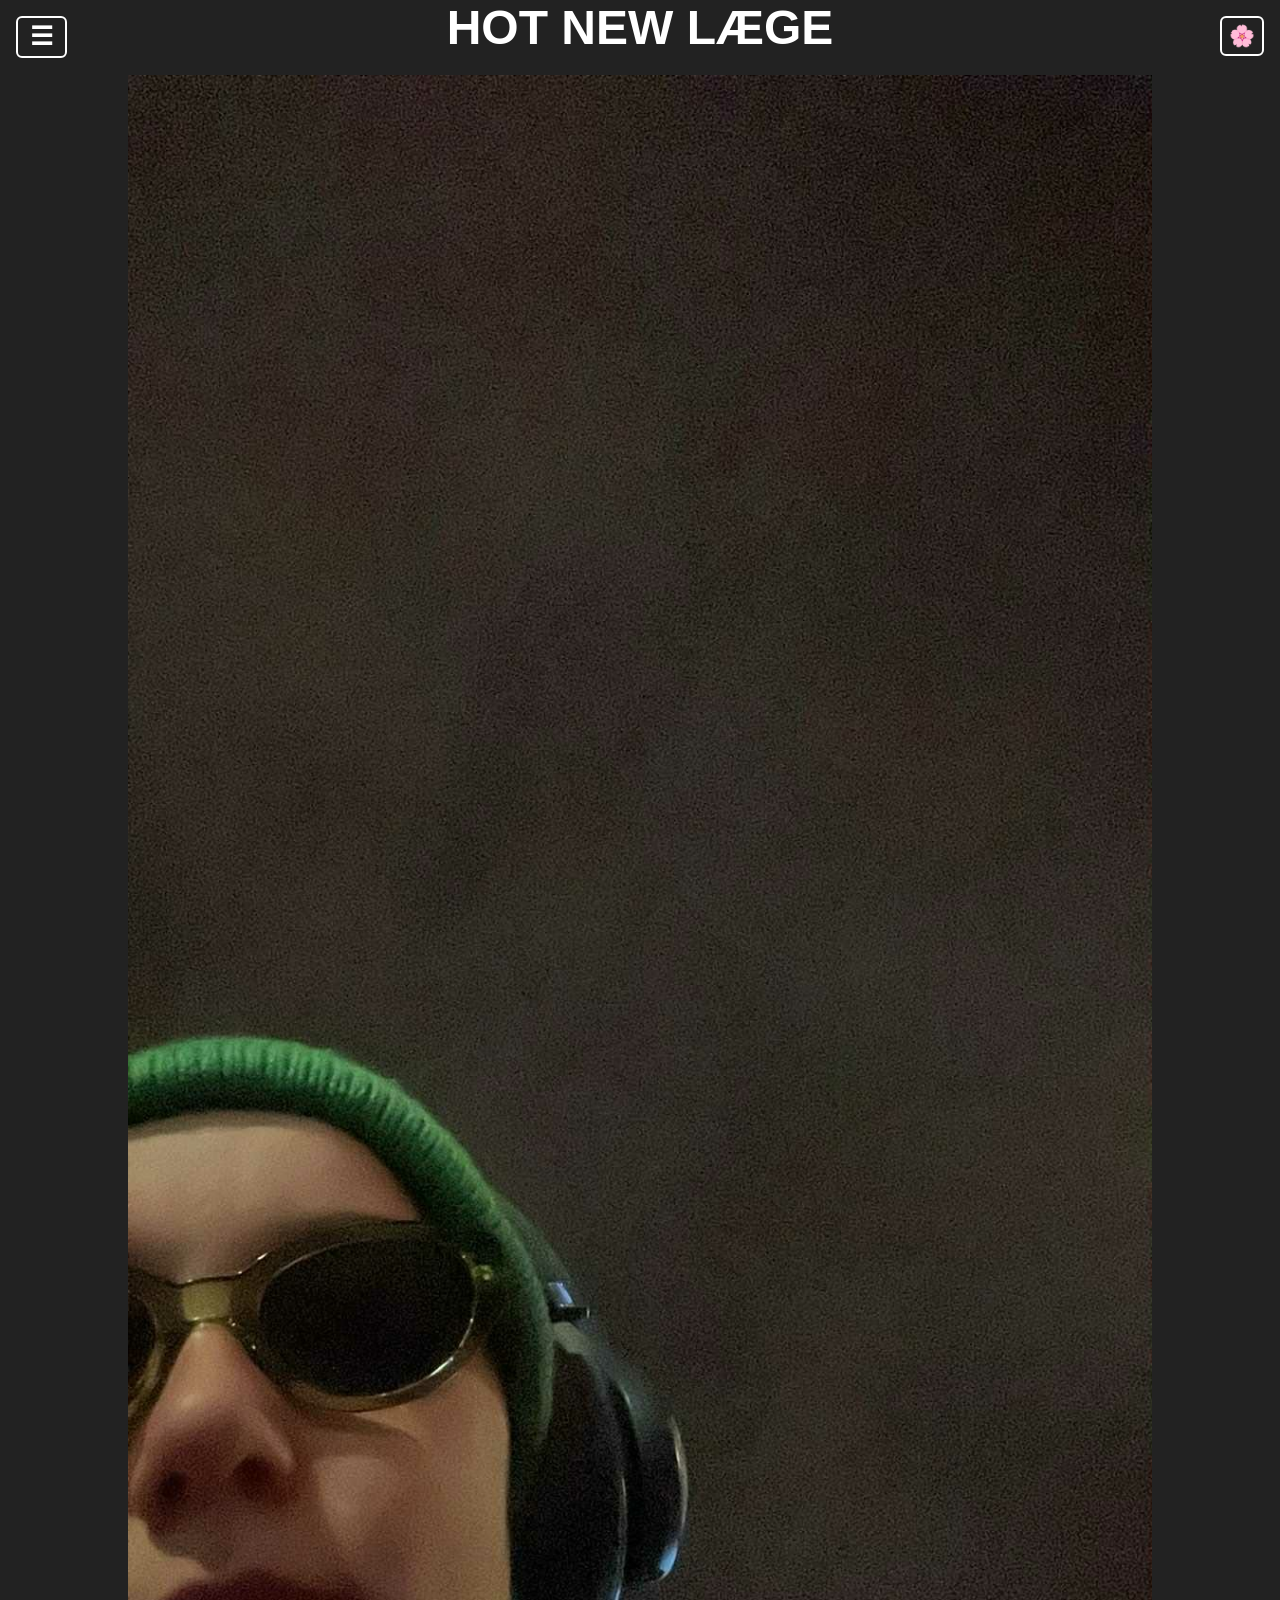
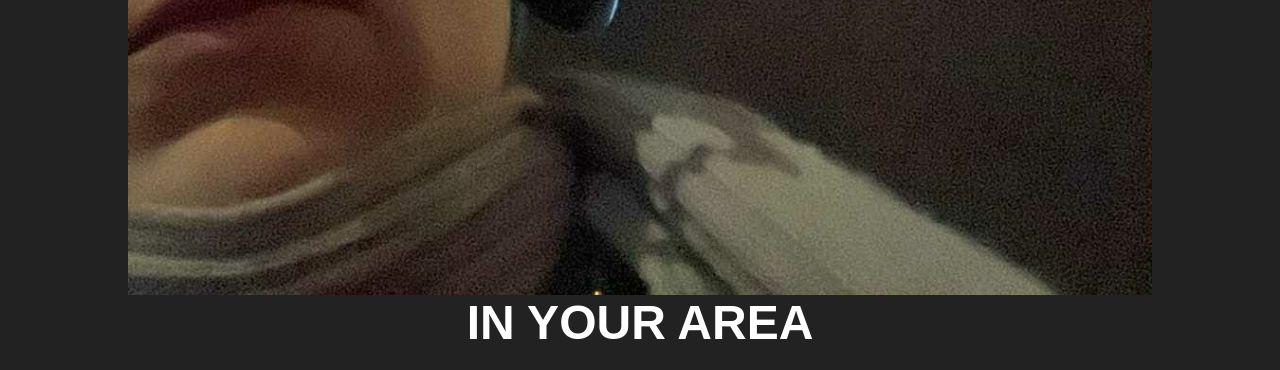
<file: index.html>
<!DOCTYPE html>
<html lang="da">
<head>
    <meta charset="UTF-8">
    <meta name="viewport" content="width=device-width, initial-scale=1.0">
    <title>Doktor G Spot</title>
    <link rel="stylesheet" href="style.css">
    <script src="tema.js"></script>
    <script src="menu.js" defer></script>
    <style>
        /* --- KONTROLPANEL --- */
        :root {
            /* Ret disse 3 variabler for at ændre designet */
            --baggrunds-farve: #222222;       /* F.eks. white, black, #ff0000, darkblue */
            --tekst-farve:     #ffffff;       /* F.eks. black, white, #333333 */
            --skrifttype:      'Arial', sans-serif; /* F.eks. 'Courier New', 'Georgia', serif */
        }
        /* -------------------- */

        body {
            /* Her bruger vi variablerne fra kontrolpanelet */
            background-color: var(--baggrunds-farve);
            color: var(--tekst-farve);
            font-family: var(--skrifttype);

            /* Dette centrerer alt midt på skærmen (vandret og lodret) */
            display: flex;
            flex-direction: column; /* Sætter tingene ovenpå hinanden */
            justify-content: center;
            align-items: center;
            min-height: 100vh;      /* Fylder hele højden af vinduet */
            margin: 0;
            text-align: center;     /* Sikrer at teksten står i midten */
        }

        h1 {
            margin: 0 0 20px 0; /* Lidt luft under overskriften */
            font-size: 3rem;    /* Størrelsen på overskriften */
        }

        img {
            max-width: 80%;     /* Sikrer billedet ikke bliver bredere end skærmen */
            height: auto;       /* Bevarer billedets proportioner */
            display: block;     /* Hjælper med layout */
        }

        p {
            margin: 20px 0 0 0; /* Lidt luft over den nederste tekst */
            font-size: 1.5rem;  /* Størrelsen på brødteksten */
        }

    </style>
</head>
<body>


    <h1>HOT NEW LÆGE</h1>

    <img src="billede.jpg" alt="Stemningsbillede">

    <h1>IN YOUR AREA</h1>

</body>
</html>
</file>
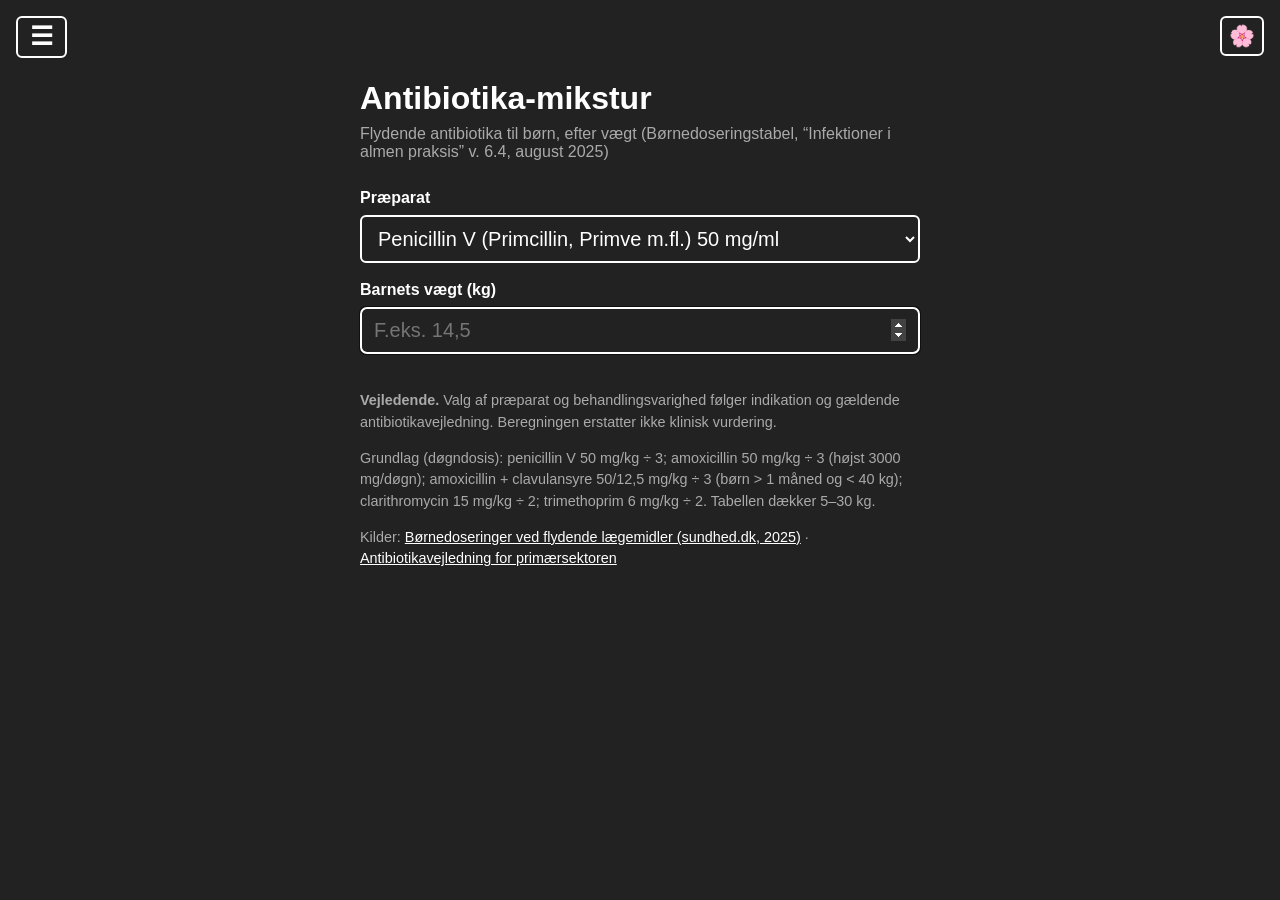
<file: antibiotika.html>
<!DOCTYPE html>
<html lang="da">
<head>
    <meta charset="UTF-8">
    <meta name="viewport" content="width=device-width, initial-scale=1.0">
    <title>Antibiotika til børn</title>
    <link rel="stylesheet" href="style.css">
    <script src="tema.js"></script>
    <script src="menu.js" defer></script>
    <script src="beregn.js"></script>
</head>
<body class="beregner">
    <main>
        <h1>Antibiotika-mikstur</h1>
        <p class="undertitel">Flydende antibiotika til børn, efter vægt (Børnedoseringstabel, “Infektioner i almen praksis” v. 6.4, august 2025)</p>

        <div class="felt">
            <label for="middel">Præparat</label>
            <select id="middel">
                <option value="pcv">Penicillin V (Primcillin, Primve m.fl.) 50 mg/ml</option>
                <option value="amox">Amoxicillin (Imacillin, Imaxi) 50 mg/ml</option>
                <option value="amoxclav">Amoxicillin + clavulansyre (Spektramox, Augmentin Forte) 50/12,5 mg/ml</option>
                <option value="clari">Clarithromycin (Klacid) 25 eller 50 mg/ml</option>
                <option value="trim">Trimethoprim (Trimopan) 10 mg/ml</option>
            </select>
        </div>
        <div class="felt">
            <label for="vaegt">Barnets vægt (kg)</label>
            <input id="vaegt" type="number" inputmode="decimal" min="0" max="150" step="0.1" placeholder="F.eks. 14,5" autofocus>
        </div>

        <div id="resultat" class="resultat" aria-live="polite"></div>

        <footer>
            <p><strong>Vejledende.</strong> Valg af præparat og behandlingsvarighed følger indikation og gældende antibiotikavejledning. Beregningen erstatter ikke klinisk vurdering.</p>
            <p>Grundlag (døgndosis): penicillin V 50 mg/kg ÷ 3; amoxicillin 50 mg/kg ÷ 3 (højst 3000 mg/døgn); amoxicillin + clavulansyre 50/12,5 mg/kg ÷ 3 (børn &gt; 1 måned og &lt; 40 kg); clarithromycin 15 mg/kg ÷ 2; trimethoprim 6 mg/kg ÷ 2. Tabellen dækker 5–30 kg.</p>
            <p>Kilder: <a href="https://www.sundhed.dk/content/cms/93/134793_tabel_brnedoseringer_info-til-lger-i-alm-praksis-om-infektioner_2025_2.pdf" target="_blank" rel="noopener">Børnedoseringer ved flydende lægemidler (sundhed.dk, 2025)</a> · <a href="https://www.sundhed.dk/content/cms/21/103521_20251125-antibiotikavejledning-for-primrsektoren.pdf" target="_blank" rel="noopener">Antibiotikavejledning for primærsektoren</a></p>
        </footer>
    </main>

    <script>
        const resultat = document.getElementById('resultat');

        function beregn() {
            const valg = document.getElementById('middel').value;
            const m = ANTIBIOTIKA[valg];
            const kg = læsTal('vaegt');
            if (isNaN(kg)) { resultat.innerHTML = ''; return; }
            if (kg <= 0 || kg > 150) return visBesked(resultat, 'Indtast en gyldig vægt i kg.');
            if (kg < 5) return visBesked(resultat, 'Under 5 kg: dosering ikke dækket af tabellen – kontakt pædiater.');
            if (kg >= (m.maksKg || 40)) return visBesked(resultat, 'Barnet vejer ' + tal(kg, 1) + ' kg – brug voksendosering (tabletter) jf. antibiotikavejledningen.');

            const d = antibiotikaDosis(valg, kg);
            const rækker = [
                ['Døgndosis', tal(d.døgn) + ' mg' + (d.loft ? ' (loft nået)' : '') + ' (' + m.mgPrKg + ' mg/kg)'],
                ['Enkeltdosis', tal(d.dosis) + ' mg × ' + m.doser + ' dagligt'],
                ...d.ml.map(x => ['Mikstur ' + x.styrke + ' mg/ml', tal(x.dosis, 1) + ' ml × ' + m.doser + ' dagligt (' + tal(x.døgn, 1) + ' ml/døgn)']),
            ];
            if (kg > 30) rækker.push(['Bemærk', 'Over 30 kg ligger uden for den officielle tabel – beregnet efter samme mg/kg.']);
            if (m.note) rækker.push(['Bemærk', m.note]);
            visTabel(resultat, rækker);
        }
        bindAlle(beregn);
    </script>
</body>
</html>
</file>
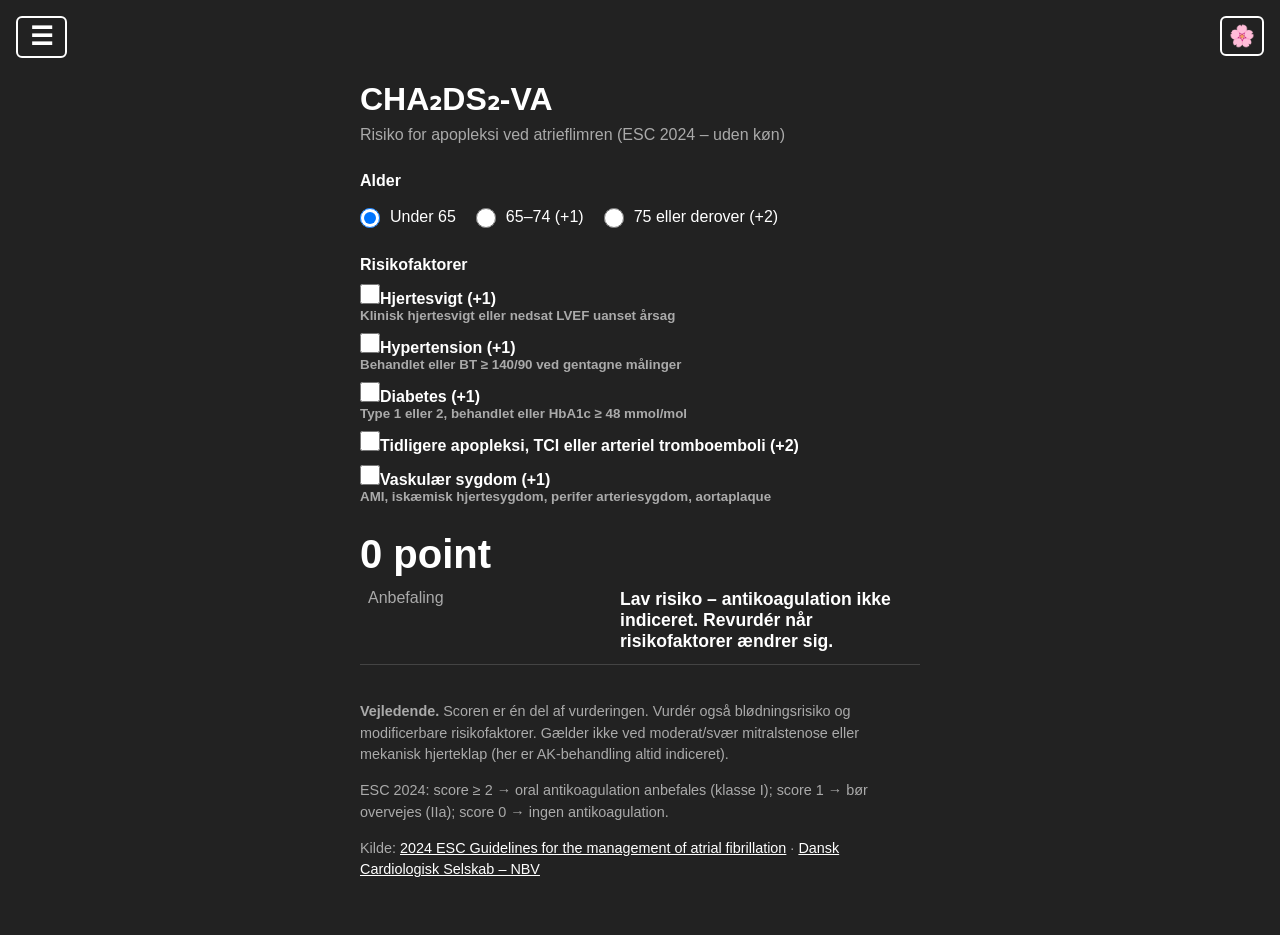
<file: cha2ds2va.html>
<!DOCTYPE html>
<html lang="da">
<head>
    <meta charset="UTF-8">
    <meta name="viewport" content="width=device-width, initial-scale=1.0">
    <title>CHA₂DS₂-VA-score</title>
    <link rel="stylesheet" href="style.css">
    <script src="tema.js"></script>
    <script src="menu.js" defer></script>
    <script src="beregn.js"></script>
</head>
<body class="beregner">
    <main>
        <h1>CHA₂DS₂-VA</h1>
        <p class="undertitel">Risiko for apopleksi ved atrieflimren (ESC 2024 – uden køn)</p>

        <div class="felt">
            <span class="etiket">Alder</span>
            <div class="valg">
                <label class="afkryds"><input type="radio" name="alder" value="0" checked> Under 65</label>
                <label class="afkryds"><input type="radio" name="alder" value="1"> 65–74 (+1)</label>
                <label class="afkryds"><input type="radio" name="alder" value="2"> 75 eller derover (+2)</label>
            </div>
        </div>

        <div class="felt">
            <span class="etiket">Risikofaktorer</span>
            <label class="afkryds"><input type="checkbox" value="1"><span>Hjertesvigt (+1)<small>Klinisk hjertesvigt eller nedsat LVEF uanset årsag</small></span></label>
            <label class="afkryds"><input type="checkbox" value="1"><span>Hypertension (+1)<small>Behandlet eller BT ≥ 140/90 ved gentagne målinger</small></span></label>
            <label class="afkryds"><input type="checkbox" value="1"><span>Diabetes (+1)<small>Type 1 eller 2, behandlet eller HbA1c ≥ 48 mmol/mol</small></span></label>
            <label class="afkryds"><input type="checkbox" value="2"><span>Tidligere apopleksi, TCI eller arteriel tromboemboli (+2)</span></label>
            <label class="afkryds"><input type="checkbox" value="1"><span>Vaskulær sygdom (+1)<small>AMI, iskæmisk hjertesygdom, perifer arteriesygdom, aortaplaque</small></span></label>
        </div>

        <div id="resultat" class="resultat" aria-live="polite"></div>

        <footer>
            <p><strong>Vejledende.</strong> Scoren er én del af vurderingen. Vurdér også blødningsrisiko og modificerbare risikofaktorer. Gælder ikke ved moderat/svær mitralstenose eller mekanisk hjerteklap (her er AK-behandling altid indiceret).</p>
            <p>ESC 2024: score ≥ 2 → oral antikoagulation anbefales (klasse I); score 1 → bør overvejes (IIa); score 0 → ingen antikoagulation.</p>
            <p>Kilde: <a href="https://www.escardio.org/Guidelines/Clinical-Practice-Guidelines" target="_blank" rel="noopener">2024 ESC Guidelines for the management of atrial fibrillation</a> · <a href="https://nbv.cardio.dk" target="_blank" rel="noopener">Dansk Cardiologisk Selskab – NBV</a></p>
        </footer>
    </main>

    <script>
        const resultat = document.getElementById('resultat');

        function beregn() {
            let score = Number(document.querySelector('input[name="alder"]:checked').value);
            document.querySelectorAll('input[type="checkbox"]:checked').forEach(c => score += Number(c.value));

            let anbefaling;
            if (score >= 2) anbefaling = 'Oral antikoagulation anbefales (ESC klasse I).';
            else if (score === 1) anbefaling = 'Oral antikoagulation bør overvejes (ESC klasse IIa).';
            else anbefaling = 'Lav risiko – antikoagulation ikke indiceret. Revurdér når risikofaktorer ændrer sig.';

            resultat.innerHTML = '<p class="stortal">' + score + ' point</p>';
            const t = document.createElement('div');
            visTabel(t, [['Anbefaling', anbefaling]]);
            resultat.appendChild(t);
        }
        bindAlle(beregn);
    </script>
</body>
</html>
</file>
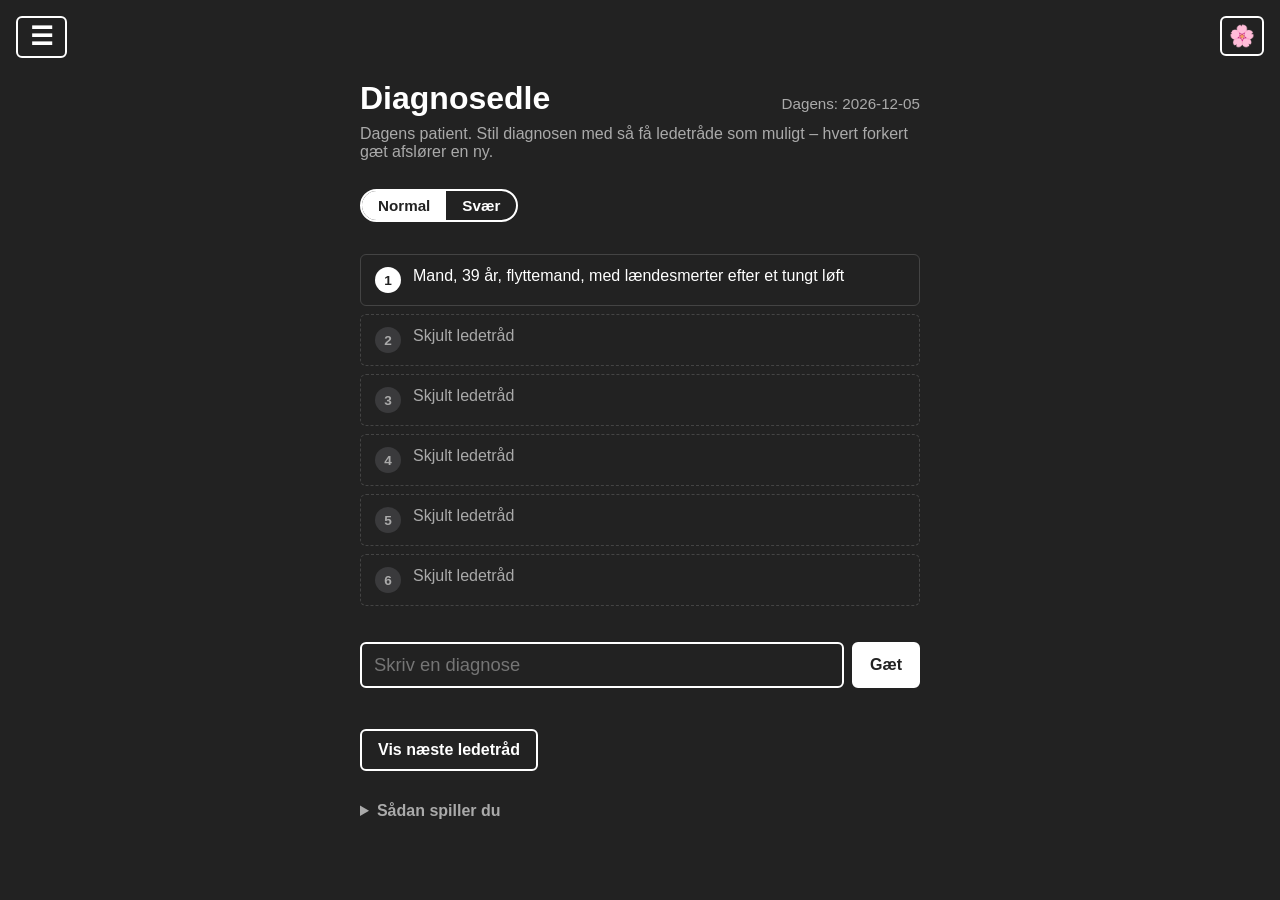
<file: diagnosedle.html>
<!DOCTYPE html>
<html lang="da">
<head>
    <meta charset="UTF-8">
    <meta name="viewport" content="width=device-width, initial-scale=1.0">
    <title>Diagnosedle</title>
    <link rel="stylesheet" href="style.css">
    <script src="tema.js"></script>
    <link rel="stylesheet" href="spil.css">
    <script src="menu.js" defer></script>
    <script src="spil.js"></script>
    <script src="diagnosedle-data.js"></script>
    <style>
        .journal { list-style: none; margin: 16px 0; padding: 0; counter-reset: ledetråd; }
        .journal li {
            counter-increment: ledetråd;
            display: flex; gap: 12px; align-items: flex-start;
            padding: 12px 14px; margin-bottom: 8px;
            border: 1px solid var(--linje); border-radius: 6px;
            animation: ind 0.3s ease-out;
        }
        .journal li::before {
            content: counter(ledetråd);
            flex: none; width: 26px; height: 26px; border-radius: 50%;
            display: grid; place-items: center;
            background: var(--tekst-farve); color: var(--baggrunds-farve); font-weight: bold; font-size: 0.85rem;
        }
        .journal li.skjult { color: var(--dæmpet); border-style: dashed; animation: none; }
        .journal li.skjult::before { background: var(--grå); color: var(--dæmpet); }
        .forkerte { display: flex; flex-wrap: wrap; gap: 6px; margin: 4px 0 12px; }
        .forkerte span { background: var(--rød); color: #fff; padding: 4px 10px; border-radius: 999px; font-size: 0.85rem; text-decoration: line-through; }
        .mærker { display: flex; flex-wrap: wrap; gap: 6px; margin: 4px 0 8px; }
        .mærker span { border: 1px solid var(--linje); color: var(--dæmpet); padding: 2px 10px; border-radius: 999px; font-size: 0.8rem; }
        .bonus { margin-top: 18px; padding-top: 14px; border-top: 1px solid var(--linje); }
        .bonus h3 { margin: 0 0 10px; font-size: 1.05rem; }
        .bonus-valg { display: grid; gap: 8px; }
        .bonus-valg button {
            font: inherit; text-align: left; cursor: pointer; padding: 12px 14px; border-radius: 8px;
            border: 2px solid var(--linje); background: transparent; color: var(--tekst-farve); line-height: 1.3;
            touch-action: manipulation;
        }
        .bonus-valg button:hover:not(:disabled) { border-color: var(--tekst-farve); }
        .bonus-valg button:disabled { cursor: default; opacity: 0.55; }
        .bonus-valg button.rigtigt { background: var(--grøn); border-color: var(--grøn); color: #fff; opacity: 1; }
        .bonus-valg button.forkert { background: var(--rød); border-color: var(--rød); color: #fff; opacity: 1; }
        .bonus-forklaring { margin: 12px 0 0; line-height: 1.45; }
        .niveau { display: inline-flex; border: 2px solid var(--tekst-farve); border-radius: 999px; overflow: hidden; margin: 0 0 16px; }
        .niveau button {
            font: inherit; font-weight: bold; font-size: 0.95rem; cursor: pointer; padding: 6px 16px;
            border: none; background: transparent; color: var(--tekst-farve); touch-action: manipulation;
        }
        .niveau button[aria-pressed="true"] { background: var(--tekst-farve); color: var(--baggrunds-farve); }
        .niveau button.svær[aria-pressed="true"] { background: var(--rød); color: #fff; }
        .svær-mærke { display: inline-block; vertical-align: middle; margin-left: 8px; padding: 2px 10px; border-radius: 999px; background: var(--rød); color: #fff; font-size: 0.9rem; letter-spacing: 0.04em; }
    </style>
</head>
<body class="beregner">
    <main>
        <div class="spil-top">
            <h1>Diagnosedle<span class="svær-mærke" id="svær-mærke" hidden>SVÆR</span></h1>
            <span class="tilstand" id="tilstand"></span>
        </div>
        <p class="undertitel">Dagens patient. Stil diagnosen med så få ledetråde som muligt – hvert forkert gæt afslører en ny.</p>
        <div class="niveau" role="group" aria-label="Sværhedsgrad">
            <button type="button" id="niveau-normal" data-niveau="normal">Normal</button>
            <button type="button" id="niveau-svær" class="svær" data-niveau="svær">Svær</button>
        </div>

        <ol class="journal" id="journal"></ol>
        <div class="forkerte" id="forkerte"></div>

        <div class="søg" id="søg">
            <form class="gæt-form" id="gæt-form" autocomplete="off">
                <input id="gæt-input" placeholder="Skriv en diagnose" aria-label="Din diagnose"
                       autocomplete="off" autocorrect="off" autocapitalize="off" spellcheck="false"
                       role="combobox" aria-autocomplete="list" aria-controls="forslag" aria-expanded="false">
                <button class="knap" type="submit" id="gæt-knap">Gæt</button>
            </form>
            <ul class="forslag" id="forslag" role="listbox" hidden></ul>
        </div>
        <p class="fejl" id="fejl" aria-live="polite"></p>
        <div class="knapper"><button class="knap sekundær" id="spring" type="button">Vis næste ledetråd</button></div>

        <div id="slut"></div>

        <details class="regler">
            <summary>Sådan spiller du</summary>
            <p>Du ser første ledetråd om dagens patient. Gæt diagnosen – hvert forkert gæt (eller “Vis næste ledetråd”) afslører en ny. Du har 6 ledetråde i alt; jo færre du bruger, jo bedre.</p>
            <p>Når patienten er afsluttet, kommer bonusspørgsmålet <strong>“Hvad gør du nu?”</strong> – svar rigtigt og få en ⭐ i dit resultat.</p>
            <p><strong>Svær</strong> har sin egen daglige patient med sjældnere sygdomme og atypiske præsentationer af almindelige sygdomme – de afslørende fund kommer sent. Normal og Svær har hver deres statistik.</p>
            <p>Der kommer en ny patient hver dag ved midnat. Med “Øv dig” kan du spille flere.</p>
            <p>Tilfældene er forenklede lærebogseksempler – til sjov og læring, ikke en klinisk opslagskilde.</p>
        </details>
    </main>

    <script>
        const MAKS = 6;
        const $ = id => document.getElementById(id);
        const iDag = datoNøgle();
        let niveau = lager('diagnosedle-niveau') === 'svær' ? 'svær' : 'normal';
        // Normal og Svær har hver deres daglige patient, gemte spil og statistik
        const spilnavn = () => niveau === 'svær' ? 'diagnosedle-svær' : 'diagnosedle';
        const pulje = () => niveau === 'svær' ? SVÆRE_TILFÆLDE : TILFÆLDE;
        const frø = () => niveau === 'svær' ? 4711 : 1729;
        const DX = DIAGNOSER.map(([navn, ...aliaser]) => ({ navn, aliaser }));
        let spil;   // { tilstand, tilfælde, gæt: [navne eller null for 'spring over'], slut, bonus: null | valgt indeks i næste.valg }

        // Fast, men blandet rækkefølge af bonusvalgene for hvert tilfælde (samme for alle spillere)
        function frøFor(tekst) { let h = 7; for (const c of tekst) h = (h * 31 + c.codePointAt(0)) >>> 0; return h; }
        function bonusRækkefølge(t) { return blandet([0, 1, 2, 3], frøFor(t.svar)); }

        function vist() { return Math.min(spil.gæt.length + 1, MAKS); }

        function gem() {
            if (spil.tilstand === 'dag') lager(spilnavn() + '-' + iDag, { svar: spil.tilfælde.svar, gæt: spil.gæt, bonus: spil.bonus });
        }

        function nytDagsspil() {
            spil = { tilstand: 'dag', tilfælde: dagensElement(pulje(), frø(), iDag), gæt: [], slut: null, bonus: null };
            const gemt = lager(spilnavn() + '-' + iDag);
            // Kun gendan, hvis det gemte spil hører til dagens patient (ældre format uden svar ignoreres)
            if (gemt && !Array.isArray(gemt) && gemt.svar === spil.tilfælde.svar) {
                for (const g of gemt.gæt || []) registrér(g, false);
                spil.bonus = gemt.bonus ?? null;
            }
        }
        function nytØvespil() {
            spil = { tilstand: 'øv', tilfælde: tilfældigtAndet(pulje(), spil && spil.tilfælde), gæt: [], slut: null, bonus: null };
        }

        function registrér(navn, gemNu = true) {
            spil.gæt.push(navn);
            if (navn === spil.tilfælde.svar) spil.slut = 'vundet';
            else if (spil.gæt.length >= MAKS) spil.slut = 'tabt';
            if (gemNu && spil.tilstand === 'dag') {
                gem();
                if (spil.slut) registrérResultat(spilnavn(), iDag, spil.slut === 'vundet', spil.gæt.length);
            }
        }

        function svarBonus(i) {
            if (spil.bonus !== null) return;
            spil.bonus = i;
            if (spil.tilstand === 'dag') {
                gem();
                const st = lager(spilnavn() + '-bonus') || { besvaret: 0, rigtige: 0, sidste: null };
                if (st.sidste !== iDag) {
                    st.besvaret++;
                    if (i === 0) st.rigtige++;
                    st.sidste = iDag;
                    lager(spilnavn() + '-bonus', st);
                }
            }
            vis();
        }

        function delTekst() {
            const felter = spil.gæt.map(g => g === spil.tilfælde.svar ? '🟩' : g === null ? '⬜' : '🟥');
            while (felter.length < MAKS) felter.push('⬛');
            const bonus = spil.bonus === null ? '' : spil.bonus === 0 ? ' ⭐' : ' ✖';
            return 'Diagnosedle ' + (niveau === 'svær' ? 'Svær ' : '') + (spil.tilstand === 'dag' ? iDag : '(øverunde)') + ' ' +
                (spil.slut === 'vundet' ? spil.gæt.length : 'X') + '/' + MAKS + bonus + '\n' + felter.join('');
        }

        function bonusHTML(t) {
            const valg = bonusRækkefølge(t).map(i =>
                '<button type="button" data-bonus="' + i + '"' +
                (spil.bonus === null ? '' : ' disabled class="' + (i === 0 ? 'rigtigt' : i === spil.bonus ? 'forkert' : '') + '"') + '>' +
                (spil.bonus !== null && i === 0 ? '✓ ' : spil.bonus !== null && i === spil.bonus ? '✗ ' : '') + t.næste.valg[i] + '</button>'
            ).join('');
            let html = '<div class="bonus"><h3>Bonus: Hvad gør du nu?</h3><div class="bonus-valg" id="bonus-valg">' + valg + '</div>';
            if (spil.bonus !== null) {
                html += '<p class="bonus-forklaring"><b>' + (spil.bonus === 0 ? '⭐ Rigtigt! ' : 'Ikke helt. ') + '</b>' + t.næste.forklaring + '</p>' +
                    '<p class="bonus-forklaring" style="color:var(--dæmpet)"><b>Læringspunkt:</b> ' + t.læring + '</p>';
            }
            return html + '</div>';
        }

        function bonusStatistik() {
            const st = lager(spilnavn() + '-bonus');
            if (!st || !st.besvaret) return '';
            return '<p style="text-align:center;color:var(--dæmpet);margin:10px 0 0">⭐ Bonus rigtige: ' + Math.round(100 * st.rigtige / st.besvaret) + ' % (' + st.rigtige + ' af ' + st.besvaret + ')</p>';
        }

        function vis() {
            const t = spil.tilfælde;
            $('tilstand').textContent = spil.tilstand === 'dag' ? 'Dagens: ' + iDag : 'Øverunde';
            $('svær-mærke').hidden = niveau !== 'svær';
            $('niveau-normal').setAttribute('aria-pressed', niveau === 'normal');
            $('niveau-svær').setAttribute('aria-pressed', niveau === 'svær');
            const n = spil.slut ? MAKS : vist();
            $('journal').innerHTML = t.ledetråde.map((l, i) =>
                i < n ? '<li>' + l + '</li>' : '<li class="skjult">Skjult ledetråd</li>'
            ).join('');
            $('forkerte').innerHTML = spil.gæt.filter(g => g && g !== t.svar).map(g => '<span>' + g + '</span>').join('');
            const slut = !!spil.slut;
            $('gæt-input').disabled = $('gæt-knap').disabled = slut;
            $('spring').hidden = slut || vist() >= MAKS;
            $('fejl').textContent = '';

            if (!slut) { $('slut').innerHTML = ''; return; }
            const synonymer = DX.find(d => d.navn === t.svar).aliaser;
            $('slut').innerHTML = '<div class="slut"><h2>' +
                (spil.slut === 'vundet' ? '🎉 Rigtigt efter ' + spil.gæt.length + ' ' + (spil.gæt.length === 1 ? 'ledetråd' : 'ledetråde') + '!' : 'Diagnosen var ' + t.svar) + '</h2>' +
                '<div class="mærker">' + t.kategorier.map(k => '<span>' + k + '</span>').join('') + '</div>' +
                '<p><b>' + t.svar + '</b>' + (synonymer.length ? ' (' + synonymer.join(', ') + ')' : '') + '</p>' +
                bonusHTML(t) +
                (spil.bonus === null ? '' :
                    '<div class="knapper"><button class="knap" id="del">Del resultat</button>' +
                    '<button class="knap sekundær" id="øv">' + (spil.tilstand === 'dag' ? 'Øv dig med en ny' : 'Ny patient') + '</button>' +
                    (spil.tilstand === 'øv' ? '<button class="knap sekundær" id="tilbage">Tilbage til dagens</button>' : '') + '</div>' +
                    (spil.tilstand === 'dag' ? statistikHTML(spilnavn()) + bonusStatistik() : '')) +
                '</div>';

            $('bonus-valg').onclick = e => { const b = e.target.closest('[data-bonus]'); if (b) svarBonus(Number(b.dataset.bonus)); };
            if (spil.bonus === null) return;
            delKnap($('del'), delTekst);
            $('øv').onclick = () => { nytØvespil(); vis(); window.scrollTo({ top: 0, behavior: 'smooth' }); };
            if ($('tilbage')) $('tilbage').onclick = () => { nytDagsspil(); vis(); };
        }

        lavForslag({
            felt: $('gæt-input'), liste: $('forslag'), form: $('gæt-form'), boks: $('søg'),
            elementer: DX,
            navn: d => d.navn,
            aliaser: d => d.aliaser,
            deaktiveret: d => spil.gæt.includes(d.navn),
            låst: () => !!spil.slut,
            fejl: t => { $('fejl').textContent = t; },
            ingen: 'Ingen diagnoser matcher',
            vælg: d => { registrér(d.navn); vis(); },
        });
        $('spring').onclick = () => { if (!spil.slut) { registrér(null); vis(); } };

        document.querySelector('.niveau').onclick = e => {
            const b = e.target.closest('[data-niveau]');
            if (!b || b.dataset.niveau === niveau) return;
            niveau = b.dataset.niveau;
            lager('diagnosedle-niveau', niveau);
            nytDagsspil();
            vis();
        };

        nytDagsspil();
        vis();
    </script>
</body>
</html>
</file>
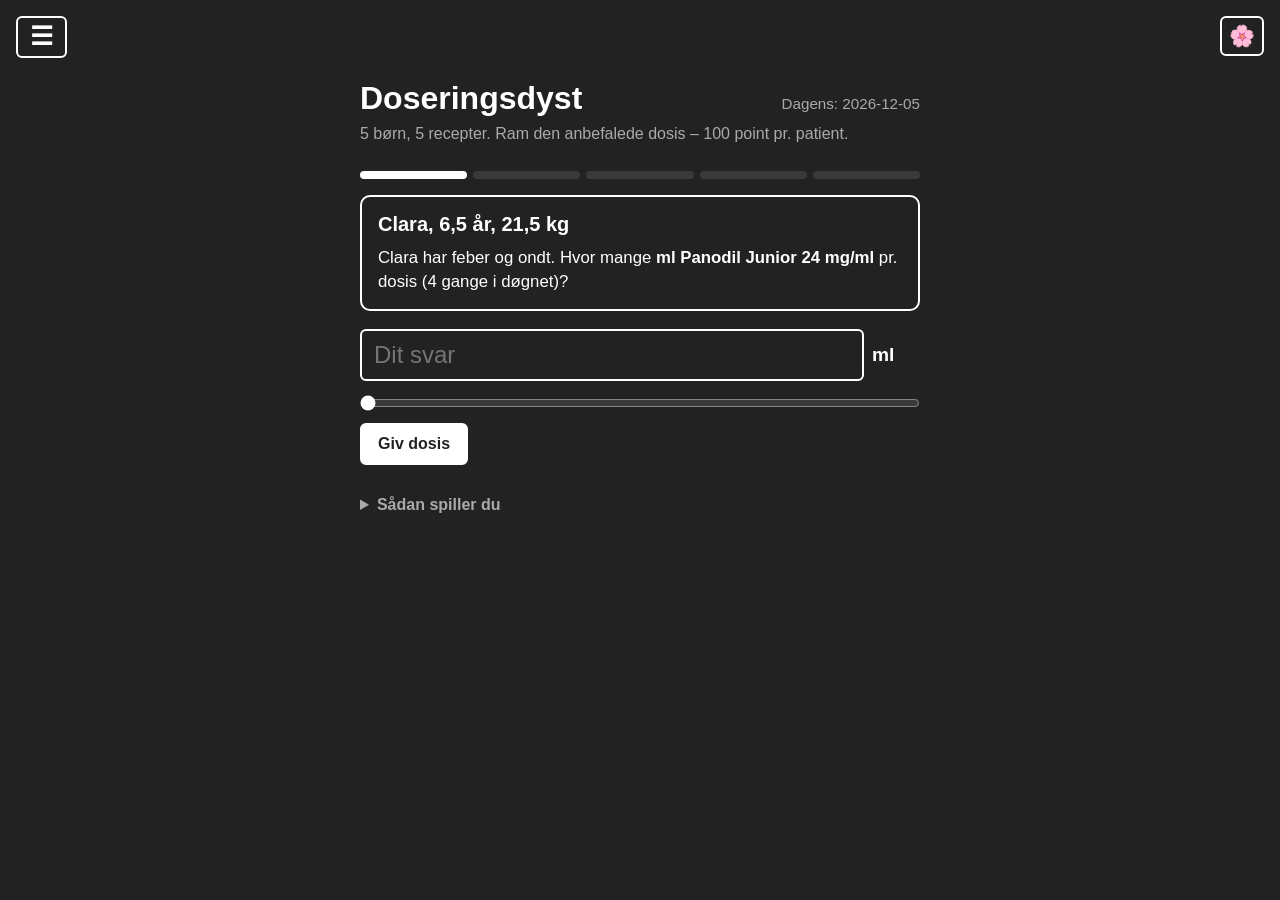
<file: dosering.html>
<!DOCTYPE html>
<html lang="da">
<head>
    <meta charset="UTF-8">
    <meta name="viewport" content="width=device-width, initial-scale=1.0">
    <title>Doseringsdyst</title>
    <link rel="stylesheet" href="style.css">
    <script src="tema.js"></script>
    <link rel="stylesheet" href="spil.css">
    <script src="menu.js" defer></script>
    <script src="beregn.js"></script>
    <script src="spil.js"></script>
    <style>
        .runder { display: flex; gap: 6px; margin: 4px 0 16px; }
        .runder i { flex: 1; height: 8px; border-radius: 4px; background: var(--grå); }
        .runder i.aktiv { background: var(--tekst-farve); }
        .runder i.r100 { background: var(--grøn); } .runder i.rdel { background: var(--gul); } .runder i.r0 { background: var(--rød); }
        .patient { border: 2px solid var(--tekst-farve); border-radius: 10px; padding: 16px; }
        .patient .hvem { font-size: 1.25rem; font-weight: bold; margin: 0 0 6px; }
        .patient .spm { margin: 10px 0 0; font-size: 1.05rem; line-height: 1.4; }
        .svarfelt { display: flex; gap: 8px; align-items: center; margin: 18px 0 8px; }
        .svarfelt input[type="number"] { flex: 1; min-width: 0; font-size: 1.5rem; padding: 10px 12px; border: 2px solid var(--tekst-farve); border-radius: 6px; background: var(--baggrunds-farve); color: var(--tekst-farve); font-family: inherit; }
        .svarfelt .enhed { font-size: 1.2rem; font-weight: bold; min-width: 2.5em; }
        input[type="range"] { width: 100%; margin: 6px 0 12px; accent-color: var(--tekst-farve); }
        .resultat-boks { margin-top: 16px; padding: 14px; border-radius: 8px; background: var(--grå); animation: ind 0.3s ease-out; }
        .resultat-boks.r100 { background: var(--grøn); } .resultat-boks.rdel { background: #6b5e22; } .resultat-boks.r0 { background: #6b2a25; }
        [data-tema="pink"] .resultat-boks { color: #fff; } [data-tema="pink"] .resultat-boks.rdel { background: var(--gul); } [data-tema="pink"] .resultat-boks.r0 { background: var(--rød); }
        .resultat-boks p { margin: 6px 0; }
        .resultat-boks a { color: #fff; }
        .advarsel { font-weight: bold; color: var(--advarsel); }
        .stortal { font-size: 3rem; font-weight: bold; margin: 0; }
        .oversigt { width: 100%; border-collapse: collapse; margin-top: 12px; }
        .oversigt td, .oversigt th { padding: 8px 4px; border-bottom: 1px solid var(--linje); text-align: left; font-size: 0.9rem; }
    </style>
</head>
<body class="beregner">
    <main>
        <div class="spil-top">
            <h1>Doseringsdyst</h1>
            <span class="tilstand" id="tilstand"></span>
        </div>
        <p class="undertitel">5 børn, 5 recepter. Ram den anbefalede dosis – 100 point pr. patient.</p>

        <div id="skærm"></div>

        <details class="regler">
            <summary>Sådan spiller du</summary>
            <p>Du får et barn med vægt og et spørgsmål om dosis. Svar i mg eller ml. Ligger dit svar inden for det anbefalede interval, får du 100 point; uden for falder pointene, jo længere du er fra intervallet (0 point ved 50 % afvigelse).</p>
            <p>Doseringerne er de samme som i site'ets beregnere: paracetamol 50–60 mg/kg/døgn ÷ 4 (Panodil Junior 24 mg/ml), ibuprofen 5–7,5 mg/kg pr. dosis (20 mg/ml), og antibiotika efter den officielle børnedoseringstabel (50 mg/ml, clarithromycin 25 eller 50 mg/ml). For antibiotika godtages ±10 % af den beregnede dosis.</p>
            <p>Samme 5 patienter for alle hver dag. Spillet er til sjov og træning – brug beregnerne og gældende vejledninger i klinikken.</p>
        </details>
    </main>

    <script>
        const RUNDER = 5;
        const $ = id => document.getElementById(id);
        const iDag = datoNøgle();
        const NAVNE = { pige: ['Ida', 'Freja', 'Emma', 'Alma', 'Clara', 'Karla', 'Ella', 'Agnes'], dreng: ['Noah', 'Oscar', 'William', 'Carl', 'Alfred', 'Valdemar', 'Arthur', 'Malthe'] };

        // Omtrentlig vægt for alder (år) – nok til realistiske patienter
        function vægtForAlder(år, r) {
            const gns = år < 1 ? 6 + år * 4 : år <= 10 ? 2 * år + 8 : 3 * år;
            return Math.round(gns * (0.85 + r() * 0.3) * 2) / 2;      // ±15 %, halve kg
        }

        // Spørgsmålstyper: hver giver { tekst, enhed, min, max, forklaring, link, maks }
        const TYPER = [
            { navn: 'paracetamol-ml', alder: [0.5, 8], lav(kg) {
                const d = paracetamolDosis(kg);
                return { spm: 'har feber og ondt. Hvor mange <b>ml Panodil Junior 24 mg/ml</b> pr. dosis (4 gange i døgnet)?', enhed: 'ml', min: d.mlMin, max: d.mlMax,
                    forklaring: tal(kg, 1) + ' kg × 12,5–15 mg/kg = ' + tal(d.mgMin, 0, 'rund') + '–' + tal(d.mgMax, 0, 'rund') + ' mg ÷ 24 mg/ml = ' + tal(d.mlMin, 1, 'rund') + '–' + tal(d.mlMax, 1, 'rund') + ' ml', link: 'panodil.html' };
            }},
            { navn: 'paracetamol-mg', alder: [2, 11], lav(kg) {
                const d = paracetamolDosis(kg);
                return { spm: 'har ondt efter et fald. Hvor mange <b>mg paracetamol</b> pr. dosis (4 gange i døgnet)?', enhed: 'mg', min: d.mgMin, max: d.mgMax,
                    forklaring: tal(kg, 1) + ' kg × 50–60 mg/kg/døgn ÷ 4 = ' + tal(d.mgMin, 0, 'rund') + '–' + tal(d.mgMax, 0, 'rund') + ' mg', link: 'panodil.html' };
            }},
            { navn: 'ibuprofen-ml', alder: [1, 10], lav(kg) {
                const d = ibuprofenDosis(kg);
                return { spm: 'har ondt i øret. Hvor mange <b>ml ibuprofen-mikstur 20 mg/ml</b> pr. dosis?', enhed: 'ml', min: d.mlMin, max: d.mlMax,
                    forklaring: tal(kg, 1) + ' kg × 5–7,5 mg/kg = ' + tal(d.mgMin, 0, 'rund') + '–' + tal(d.mgMax, 0, 'rund') + ' mg ÷ 20 mg/ml = ' + tal(d.mlMin, 1, 'rund') + '–' + tal(d.mlMax, 1, 'rund') + ' ml', link: 'ibuprofen.html' };
            }},
            { navn: 'pcv-ml', alder: [1, 9], lav(kg) { return antibiotikaSpm('pcv', kg, 'har halsbetændelse med positiv Strep A-test. Hvor mange <b>ml penicillin V-mikstur 50 mg/ml</b> pr. dosis (3 gange dagligt)?'); }},
            { navn: 'amox-ml', alder: [1, 9], lav(kg) { return antibiotikaSpm('amox', kg, 'har lungebetændelse. Hvor mange <b>ml amoxicillin-mikstur 50 mg/ml</b> pr. dosis (3 gange dagligt)?'); }},
            { navn: 'clari-ml', alder: [3, 9], lav(kg) { return antibiotikaSpm('clari', kg, 'har penicillinallergi og lungebetændelse. Hvor mange <b>ml clarithromycin-mikstur 50 mg/ml</b> pr. dosis (2 gange dagligt)?', 50); }},
        ];

        function antibiotikaSpm(middel, kg, spm, styrke) {
            const d = antibiotikaDosis(middel, kg);
            const ml = d.ml.find(x => !styrke || x.styrke === styrke) || d.ml[0];
            const m = d.middel;
            return { spm, enhed: 'ml', min: ml.dosis * 0.9, max: ml.dosis * 1.1, mål: ml.dosis,
                forklaring: tal(kg, 1) + ' kg × ' + m.mgPrKg + ' mg/kg/døgn = ' + tal(d.døgn) + ' mg/døgn ÷ ' + m.doser + ' = ' + tal(d.dosis) + ' mg ÷ ' + ml.styrke + ' mg/ml ≈ ' + tal(ml.dosis, 1, 'rund') + ' ml', link: 'antibiotika.html' };
        }

        function lavPatienter(r) {
            const typer = blandet(TYPER, r).concat(blandet(TYPER, r)).slice(0, RUNDER);
            return typer.map(type => {
                const [a, b] = type.alder;
                const år = Math.round((a + r() * (b - a)) * 2) / 2;
                let kg = vægtForAlder(år, r);
                if (type.navn === 'ibuprofen-ml') kg = Math.max(kg, 8);
                if (type.navn === 'clari-ml') kg = Math.max(kg, 13);            // 50 mg/ml-styrke
                kg = Math.min(Math.max(kg, 6), 30);
                const køn = r() < 0.5 ? 'pige' : 'dreng';
                const navn = NAVNE[køn][Math.floor(r() * NAVNE[køn].length)];
                const alderTekst = år < 1 ? Math.round(år * 12) + ' måneder' : tal(år, 1, 'rund') + ' år';
                return { navn, køn, alderTekst, kg, ...type.lav(kg) };
            });
        }

        function point(svar, p) {
            if (svar >= p.min - 1e-9 && svar <= p.max + 1e-9) return 100;
            const kant = svar < p.min ? p.min : p.max;
            const afvigelse = Math.abs(svar - kant) / kant;
            return Math.max(0, Math.round(100 * (1 - afvigelse / 0.5)));
        }
        const klasse = pt => pt === 100 ? 'r100' : pt > 0 ? 'rdel' : 'r0';

        let spil;
        function nytSpil(tilstand) {
            const r = tilstand === 'dag' ? rng(dagsNummer(iDag) * 7919 + 13) : Math.random;
            spil = { tilstand, patienter: lavPatienter(r), svar: [], visResultat: false };
            if (tilstand === 'dag') {
                const gemt = lager('dosering-' + iDag);
                if (gemt) spil.svar = gemt;
            }
            vis();
        }

        function gemDag() {
            if (spil.tilstand !== 'dag') return;
            lager('dosering-' + iDag, spil.svar);
            if (spil.svar.length === RUNDER) {
                const st = lager('dosering-stats') || { spillet: 0, sum: 0, bedste: 0, sidste: null };
                if (st.sidste !== iDag) {
                    const total = samlet();
                    st.spillet++; st.sum += total; st.bedste = Math.max(st.bedste, total); st.sidste = iDag;
                    lager('dosering-stats', st);
                }
            }
        }
        const samlet = () => spil.svar.reduce((s, x, i) => s + point(x, spil.patienter[i]), 0);

        function runderHTML() {
            return '<div class="runder">' + spil.patienter.map((p, i) =>
                '<i class="' + (i < spil.svar.length ? klasse(point(spil.svar[i], p)) : i === spil.svar.length ? 'aktiv' : '') + '"></i>').join('') + '</div>';
        }

        function vis() {
            $('tilstand').textContent = spil.tilstand === 'dag' ? 'Dagens: ' + iDag : 'Øverunde';
            const i = spil.visResultat ? spil.svar.length - 1 : spil.svar.length;
            if (i >= RUNDER) return visSlut();
            const p = spil.patienter[i];
            let html = runderHTML() + '<div class="patient"><p class="hvem">' + p.navn + ', ' + p.alderTekst + ', ' + tal(p.kg, 1) + ' kg</p>' +
                '<p class="spm">' + p.navn + ' ' + p.spm + '</p></div>';
            if (!spil.visResultat) {
                const maks = Math.ceil(p.max * 2 / (p.enhed === 'ml' ? 1 : 10)) * (p.enhed === 'ml' ? 1 : 10);
                const trin = p.enhed === 'ml' ? 0.1 : 5;
                html += '<form id="svar-form"><div class="svarfelt"><input id="svar" type="number" inputmode="decimal" min="0" step="any" placeholder="Dit svar" aria-label="Dosis i ' + p.enhed + '"><span class="enhed">' + p.enhed + '</span></div>' +
                    '<input id="skyder" type="range" min="0" max="' + maks + '" step="' + trin + '" value="0" aria-label="Vælg dosis">' +
                    '<button class="knap" type="submit" id="send">Giv dosis</button></form>';
                $('skærm').innerHTML = html;
                const felt = $('svar'), skyder = $('skyder');
                skyder.oninput = () => { felt.value = skyder.value; };
                felt.oninput = () => { const v = parseFloat(felt.value.replace(',', '.')); if (!isNaN(v)) skyder.value = Math.min(v, maks); };
                $('svar-form').onsubmit = e => {
                    e.preventDefault();
                    const v = parseFloat(String(felt.value).replace(',', '.'));
                    if (isNaN(v) || v < 0) { felt.focus(); return; }
                    spil.svar.push(v);
                    spil.visResultat = true;
                    gemDag();
                    vis();
                };
            } else {
                const v = spil.svar[i], pt = point(v, p);
                const over = v > p.max + 1e-9;
                html += '<div class="resultat-boks ' + klasse(pt) + '"><p><b>' + pt + ' point</b> – du gav ' + tal(v, 1, 'rund') + ' ' + p.enhed + '.</p>' +
                    (over && v > p.max * 1.2 ? '<p class="advarsel">⚠️ Over maksimal dosis!</p>' : '') +
                    '<p>Anbefalet: <b>' + tal(p.min, 1, 'rund') + '–' + tal(p.max, 1, 'rund') + ' ' + p.enhed + '</b></p>' +
                    '<p style="font-size:0.9rem">' + p.forklaring + ' · <a href="' + p.link + '">Beregner</a></p></div>' +
                    '<div class="knapper"><button class="knap" id="videre" type="button">' + (i + 1 < RUNDER ? 'Næste patient' : 'Se resultat') + '</button></div>';
                $('skærm').innerHTML = html;
                $('videre').onclick = () => { spil.visResultat = false; vis(); };
            }
        }

        function visSlut() {
            const total = samlet();
            const emoji = spil.svar.map((v, i) => ({ r100: '🟩', rdel: '🟨', r0: '🟥' })[klasse(point(v, spil.patienter[i]))]).join('');
            const st = spil.tilstand === 'dag' ? lager('dosering-stats') : null;
            $('skærm').innerHTML = runderHTML() + '<div class="slut"><p class="stortal">' + total + ' / ' + RUNDER * 100 + '</p>' +
                '<p>' + (total === 500 ? '💯 Perfekt dosering!' : total >= 400 ? 'Flot – sikker hånd med doseringen.' : total >= 250 ? 'Godt forsøgt – brug beregnerne til at øve dig.' : 'Tjek lige beregnerne igen 😉') + '</p>' +
                '<table class="oversigt"><tr><th>Patient</th><th>Dit svar</th><th>Anbefalet</th><th>Point</th></tr>' +
                spil.patienter.map((p, i) => '<tr><td>' + p.navn + ', ' + tal(p.kg, 1) + ' kg</td><td>' + tal(spil.svar[i], 1, 'rund') + ' ' + p.enhed + '</td><td>' +
                    tal(p.min, 1, 'rund') + '–' + tal(p.max, 1, 'rund') + '</td><td>' + point(spil.svar[i], p) + '</td></tr>').join('') + '</table>' +
                (st ? '<div class="statistik"><div><b>' + st.spillet + '</b><span>Spillet</span></div><div><b>' + Math.round(st.sum / Math.max(st.spillet, 1)) + '</b><span>Gennemsnit</span></div><div><b>' + st.bedste + '</b><span>Bedste</span></div><div><b>' + total + '</b><span>I dag</span></div></div>' : '') +
                '<div class="knapper"><button class="knap" id="del" type="button">Del resultat</button>' +
                '<button class="knap sekundær" id="øv" type="button">' + (spil.tilstand === 'dag' ? 'Øv dig med 5 nye' : 'Nye patienter') + '</button>' +
                (spil.tilstand === 'øv' ? '<button class="knap sekundær" id="tilbage" type="button">Tilbage til dagens</button>' : '') + '</div></div>';
            delKnap($('del'), 'Doseringsdyst ' + (spil.tilstand === 'dag' ? iDag : '(øverunde)') + ': ' + total + '/' + RUNDER * 100 + ' ' + emoji);
            $('øv').onclick = () => nytSpil('øv');
            if ($('tilbage')) $('tilbage').onclick = () => nytSpil('dag');
        }

        nytSpil('dag');
    </script>
</body>
</html>
</file>
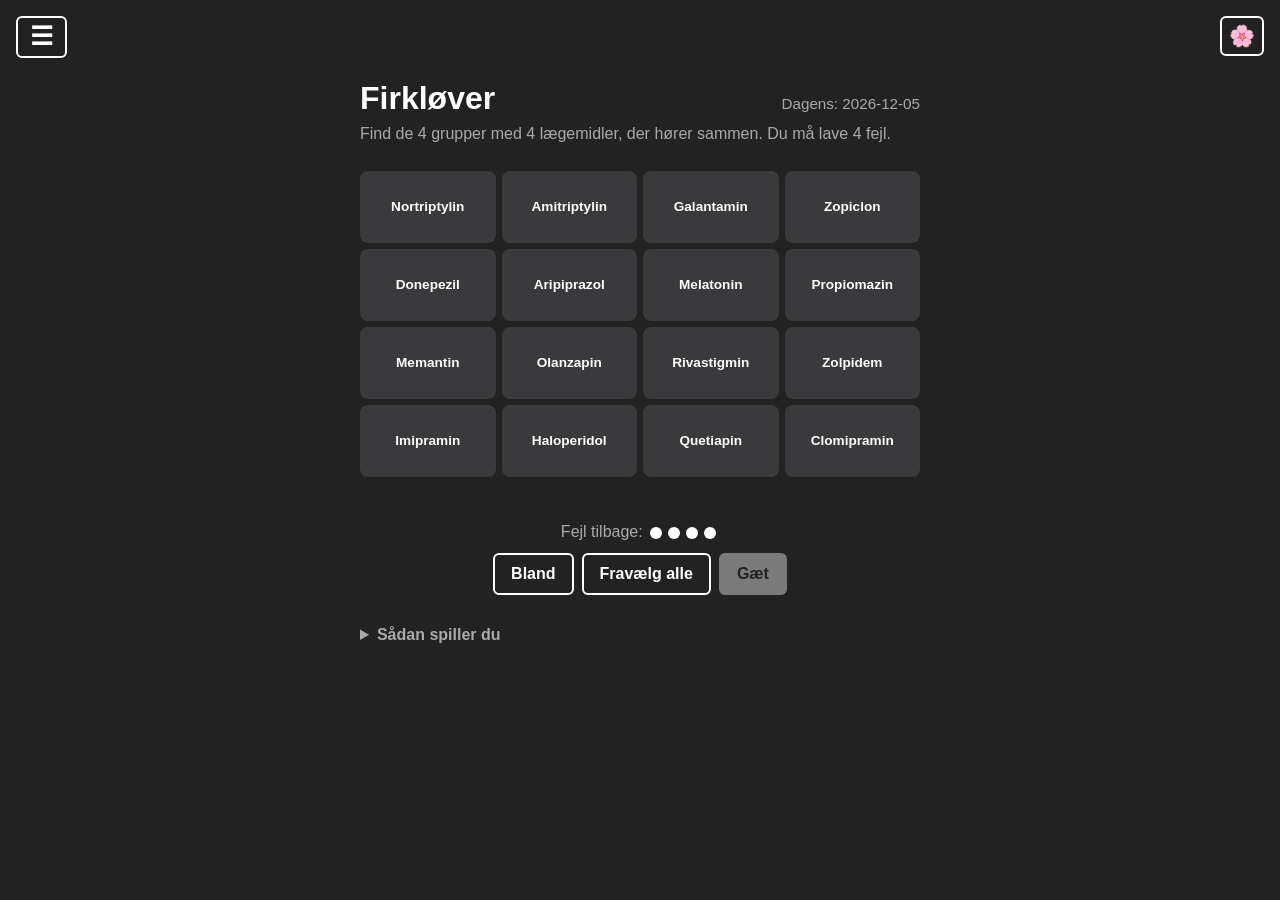
<file: firklover.html>
<!DOCTYPE html>
<html lang="da">
<head>
    <meta charset="UTF-8">
    <meta name="viewport" content="width=device-width, initial-scale=1.0">
    <title>Firkløver</title>
    <link rel="stylesheet" href="style.css">
    <script src="tema.js"></script>
    <link rel="stylesheet" href="spil.css">
    <script src="menu.js" defer></script>
    <script src="spil.js"></script>
    <script src="firklover-data.js"></script>
    <style>
        .n1 { --g: var(--gul); } .n2 { --g: var(--grøn); } .n3 { --g: var(--blå); } .n4 { --g: var(--lilla); }
        .løst { background: var(--g); color: #fff; border-radius: 8px; padding: 10px; margin-bottom: 8px; text-align: center; animation: ind 0.3s ease-out; }
        .løst b { display: block; text-transform: uppercase; letter-spacing: 0.04em; font-size: 0.9rem; }
        .løst span { font-size: 0.85rem; }
        .bræt { display: grid; grid-template-columns: repeat(4, minmax(0, 1fr)); gap: 6px; }
        .brik {
            font: inherit; font-weight: bold; font-size: 0.74rem; line-height: 1.15;
            min-height: 64px; padding: 4px; border-radius: 8px; border: none; cursor: pointer;
            background: var(--grå); color: #fff; overflow-wrap: anywhere; hyphens: auto;
            touch-action: manipulation;
        }
        .brik.valgt { background: var(--tekst-farve); color: var(--baggrunds-farve); }
        .brik.ryst { animation: ryst 0.35s; }
        @keyframes ryst { 0%,100% { transform: none; } 25% { transform: translateX(-4px); } 75% { transform: translateX(4px); } }
        .fejl-prikker { margin: 14px 0 0; color: var(--dæmpet); text-align: center; }
        .fejl-prikker i { display: inline-block; width: 12px; height: 12px; margin: 0 3px; border-radius: 50%; background: var(--tekst-farve); vertical-align: middle; }
        .fejl-prikker i.brugt { background: var(--grå); }
        .styring { justify-content: center; }
        .besked-linje { text-align: center; min-height: 1.4em; color: var(--advarsel); margin: 10px 0 0; }
        @media (min-width: 480px) { .brik { font-size: 0.85rem; min-height: 72px; } }
    </style>
</head>
<body class="beregner">
    <main>
        <div class="spil-top">
            <h1>Firkløver</h1>
            <span class="tilstand" id="tilstand"></span>
        </div>
        <p class="undertitel">Find de 4 grupper med 4 lægemidler, der hører sammen. Du må lave 4 fejl.</p>

        <div id="løste"></div>
        <div class="bræt" id="bræt"></div>
        <p class="besked-linje" id="besked" aria-live="polite"></p>
        <p class="fejl-prikker" id="prikker"></p>
        <div class="knapper styring" id="styring">
            <button class="knap sekundær" id="bland" type="button">Bland</button>
            <button class="knap sekundær" id="fravælg" type="button">Fravælg alle</button>
            <button class="knap" id="gæt" type="button" disabled>Gæt</button>
        </div>

        <div id="slut"></div>

        <details class="regler">
            <summary>Sådan spiller du</summary>
            <p>Vælg 4 lægemidler, du mener hører sammen, og tryk “Gæt”. Grupperne kan være virkningsmekanisme, brug, bivirkninger, handelsnavne eller noget helt fjerde.</p>
            <p>Sværhedsgrad: <span class="farve" style="background:var(--gul)"></span> let, <span class="farve" style="background:var(--grøn)"></span> middel, <span class="farve" style="background:var(--blå)"></span> svær, <span class="farve" style="background:var(--lilla)"></span> lumsk.</p>
            <p>“Én fra!” betyder, at 3 af dine 4 hører sammen. En ny opgave hver dag ved midnat.</p>
            <p>Spillet er til sjov og læring – ikke en klinisk opslagskilde.</p>
        </details>
    </main>

    <script>
        const MAKS_FEJL = 4;
        const $ = id => document.getElementById(id);
        const iDag = datoNøgle();
        const EMOJI = { 1: '🟨', 2: '🟩', 3: '🟦', 4: '🟪' };
        let spil;   // { tilstand, opgave, rækkefølge: [navne], valgt: Set, løst: [gruppeindeks], forsøg: [[navne]], fejl, slut }

        function gruppeAf(opgave, navn) { return opgave.findIndex(g => g.medlemmer.includes(navn)); }

        function nytSpil(tilstand, opgave) {
            spil = { tilstand, opgave, rækkefølge: blandet(opgave.flatMap(g => g.medlemmer)), valgt: new Set(), løst: [], forsøg: [], fejl: 0, slut: null };
        }
        function nytDagsspil() {
            nytSpil('dag', dagensElement(OPGAVER, 4242, iDag));
            for (const f of lager('firklover-' + iDag) || []) prøv(f, false);
        }
        function nytØvespil() { nytSpil('øv', tilfældigtAndet(OPGAVER, spil && spil.opgave)); }

        // Returnerer 'rigtigt', 'én fra' eller 'forkert'
        function prøv(navne, gem = true) {
            if (spil.slut) return;
            spil.forsøg.push(navne);
            const grupper = navne.map(n => gruppeAf(spil.opgave, n));
            const tæl = {};
            grupper.forEach(g => tæl[g] = (tæl[g] || 0) + 1);
            const flest = Math.max(...Object.values(tæl));
            let svar;
            if (flest === 4) {
                spil.løst.push(grupper[0]);
                spil.rækkefølge = spil.rækkefølge.filter(n => !navne.includes(n));
                svar = 'rigtigt';
                spil.valgt.clear();
                if (spil.løst.length === 4) spil.slut = 'vundet';
            } else {
                spil.fejl++;
                svar = flest === 3 ? 'én fra' : 'forkert';
                if (spil.fejl >= MAKS_FEJL) spil.slut = 'tabt';
            }
            if (gem && spil.tilstand === 'dag') {
                lager('firklover-' + iDag, spil.forsøg);
                if (spil.slut) registrérResultat('firklover', iDag, spil.slut === 'vundet', spil.fejl + 1);
            }
            return svar;
        }

        function delTekst() {
            return 'Firkløver ' + (spil.tilstand === 'dag' ? iDag : '(øverunde)') + ' – ' +
                (spil.slut === 'vundet' ? spil.fejl + ' fejl' : 'ikke løst') + '\n' +
                spil.forsøg.map(f => f.map(n => EMOJI[spil.opgave[gruppeAf(spil.opgave, n)].niveau]).join('')).join('\n');
        }

        function vis() {
            $('tilstand').textContent = spil.tilstand === 'dag' ? 'Dagens: ' + iDag : 'Øverunde';
            // Ved tab vises de manglende grupper også
            const visLøst = spil.slut === 'tabt' ? [...spil.løst, ...[0, 1, 2, 3].filter(i => !spil.løst.includes(i))] : spil.løst;
            $('løste').innerHTML = visLøst.map(i => {
                const g = spil.opgave[i];
                return '<div class="løst n' + g.niveau + '"><b>' + g.navn + '</b><span>' + g.medlemmer.join(', ') + '</span></div>';
            }).join('');
            $('bræt').innerHTML = spil.slut ? '' : spil.rækkefølge.map(n =>
                '<button class="brik' + (spil.valgt.has(n) ? ' valgt' : '') + '" type="button" data-navn="' + n + '">' + n + '</button>'
            ).join('');
            $('prikker').innerHTML = spil.slut ? '' : 'Fejl tilbage: ' + Array.from({ length: MAKS_FEJL }, (_, i) => '<i class="' + (i < spil.fejl ? 'brugt' : '') + '"></i>').join('');
            $('styring').hidden = !!spil.slut;
            $('gæt').disabled = spil.valgt.size !== 4;
            visSlut();
        }

        function visSlut() {
            if (!spil.slut) { $('slut').innerHTML = ''; return; }
            $('slut').innerHTML = '<div class="slut"><h2>' +
                (spil.slut === 'vundet' ? (spil.fejl === 0 ? '🍀 Perfekt – ingen fejl!' : '🎉 Løst med ' + spil.fejl + ' fejl') : 'Øv – bedre held i morgen') + '</h2>' +
                '<div class="knapper"><button class="knap" id="del">Del resultat</button>' +
                '<button class="knap sekundær" id="øv">' + (spil.tilstand === 'dag' ? 'Øv dig med en anden' : 'Ny opgave') + '</button>' +
                (spil.tilstand === 'øv' ? '<button class="knap sekundær" id="tilbage">Tilbage til dagens</button>' : '') + '</div>' +
                (spil.tilstand === 'dag' ? statistikHTML('firklover') : '') + '</div>';
            delKnap($('del'), delTekst);
            $('øv').onclick = () => { nytØvespil(); vis(); };
            if ($('tilbage')) $('tilbage').onclick = () => { nytDagsspil(); vis(); };
        }

        $('bræt').addEventListener('click', e => {
            const b = e.target.closest('.brik');
            if (!b) return;
            const n = b.dataset.navn;
            if (spil.valgt.has(n)) spil.valgt.delete(n);
            else if (spil.valgt.size < 4) spil.valgt.add(n);
            $('besked').textContent = '';
            vis();
        });
        $('bland').onclick = () => { spil.rækkefølge = blandet(spil.rækkefølge); vis(); };
        $('fravælg').onclick = () => { spil.valgt.clear(); vis(); };
        $('gæt').onclick = () => {
            const valgte = [...spil.valgt];
            const tidligere = spil.forsøg.some(f => f.length === 4 && valgte.every(n => f.includes(n)));
            if (tidligere) { $('besked').textContent = 'Den kombination har du allerede prøvet.'; return; }
            const svar = prøv(valgte);
            if (svar === 'rigtigt') { $('besked').textContent = ''; vis(); return; }
            $('besked').textContent = svar === 'én fra' ? 'Én fra!' : 'Ikke en gruppe.';
            vis();
            if (!spil.slut) document.querySelectorAll('.brik').forEach(b => {
                if (valgte.includes(b.dataset.navn)) { b.classList.add('ryst'); }
            });
        };

        nytDagsspil();
        vis();
    </script>
</body>
</html>
</file>
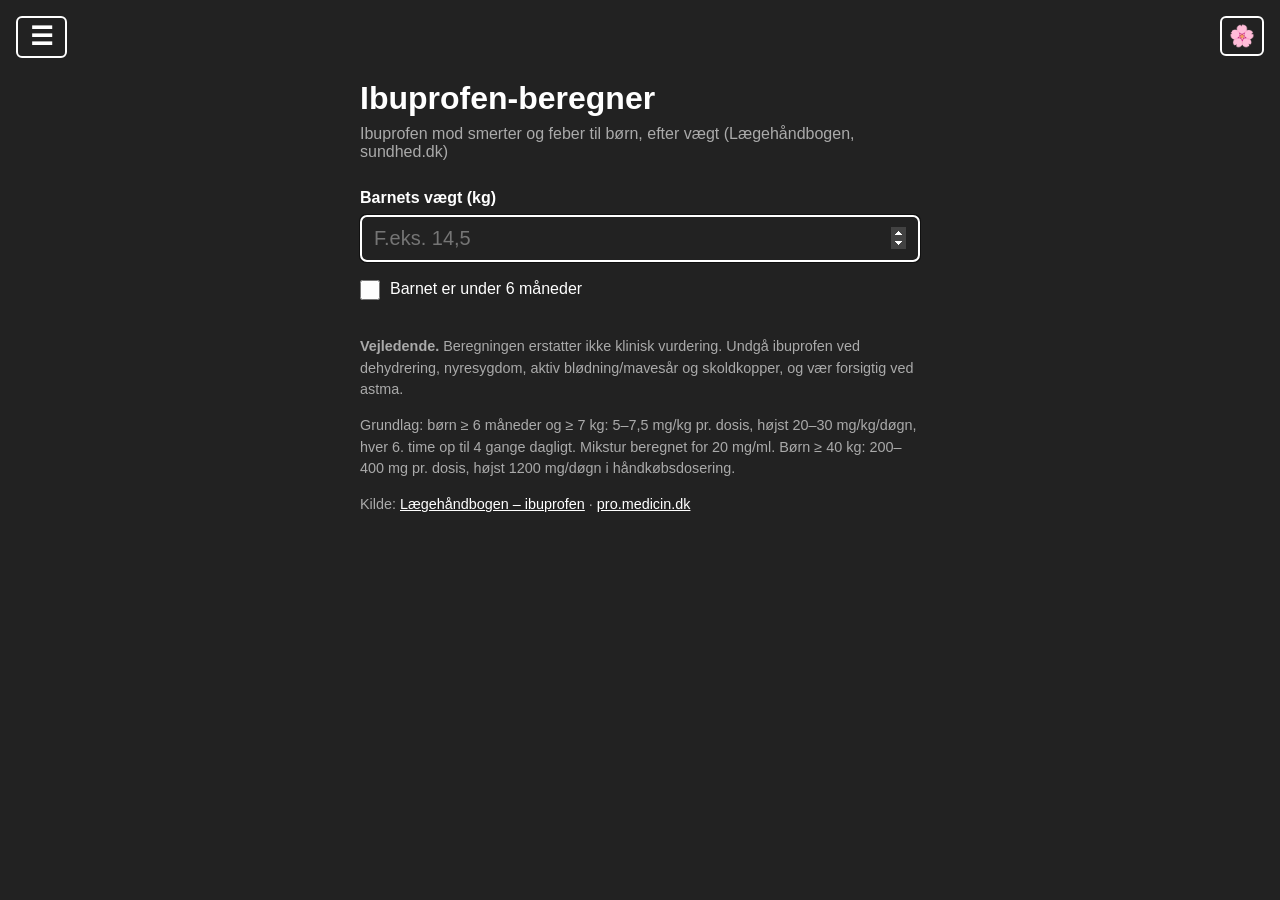
<file: ibuprofen.html>
<!DOCTYPE html>
<html lang="da">
<head>
    <meta charset="UTF-8">
    <meta name="viewport" content="width=device-width, initial-scale=1.0">
    <title>Ibuprofen-beregner</title>
    <link rel="stylesheet" href="style.css">
    <script src="tema.js"></script>
    <script src="menu.js" defer></script>
    <script src="beregn.js"></script>
</head>
<body class="beregner">
    <main>
        <h1>Ibuprofen-beregner</h1>
        <p class="undertitel">Ibuprofen mod smerter og feber til børn, efter vægt (Lægehåndbogen, sundhed.dk)</p>

        <div class="felt">
            <label for="vaegt">Barnets vægt (kg)</label>
            <input id="vaegt" type="number" inputmode="decimal" min="0" max="150" step="0.1" placeholder="F.eks. 14,5" autofocus>
        </div>
        <label class="afkryds"><input id="ung" type="checkbox"> Barnet er under 6 måneder</label>

        <div id="resultat" class="resultat" aria-live="polite"></div>

        <footer>
            <p><strong>Vejledende.</strong> Beregningen erstatter ikke klinisk vurdering. Undgå ibuprofen ved dehydrering, nyresygdom, aktiv blødning/mavesår og skoldkopper, og vær forsigtig ved astma.</p>
            <p>Grundlag: børn ≥ 6 måneder og ≥ 7 kg: 5–7,5 mg/kg pr. dosis, højst 20–30 mg/kg/døgn, hver 6. time op til 4 gange dagligt. Mikstur beregnet for 20 mg/ml. Børn ≥ 40 kg: 200–400 mg pr. dosis, højst 1200 mg/døgn i håndkøbsdosering.</p>
            <p>Kilde: <a href="https://www.sundhed.dk/sundhedsfaglig/laegehaandbogen/dli-medicin/?id=6367" target="_blank" rel="noopener">Lægehåndbogen – ibuprofen</a> · <a href="https://pro.medicin.dk" target="_blank" rel="noopener">pro.medicin.dk</a></p>
        </footer>
    </main>

    <script>
        const resultat = document.getElementById('resultat');
        function beregn() {
            const kg = læsTal('vaegt');
            if (isNaN(kg)) { resultat.innerHTML = ''; return; }
            if (kg <= 0 || kg > 150) return visBesked(resultat, 'Indtast en gyldig vægt i kg.');
            if (document.getElementById('ung').checked || kg < 7) {
                return visBesked(resultat, 'Ibuprofen må ikke gives til børn under 6 måneder eller under 7 kg. Brug paracetamol.');
            }
            const d = ibuprofenDosis(kg);
            if (d.voksen) {
                return visTabel(resultat, [
                    ['Enkeltdosis', '200–400 mg'],
                    ['Interval', 'Mindst 6 timer, op til 3–4 gange i døgnet'],
                    ['Maks. døgndosis', '1200 mg'],
                ]);
            }
            visTabel(resultat, [
                ['Enkeltdosis', tal(d.mgMin) + '–' + tal(d.mgMax) + ' mg'],
                ['Mikstur 20 mg/ml', tal(d.mlMin, 1) + '–' + tal(d.mlMax, 1) + ' ml pr. dosis'],
                ['Interval', 'Hver 6. time, op til 4 gange i døgnet'],
                ['Maks. døgndosis', tal(d.døgnMin) + '–' + tal(d.døgnMax) + ' mg (' + tal(d.døgnMax / IBUPROFEN_MIKSTUR_MG_PR_ML, 1) + ' ml)'],
            ]);
        }
        bindAlle(beregn);
    </script>
</body>
</html>
</file>
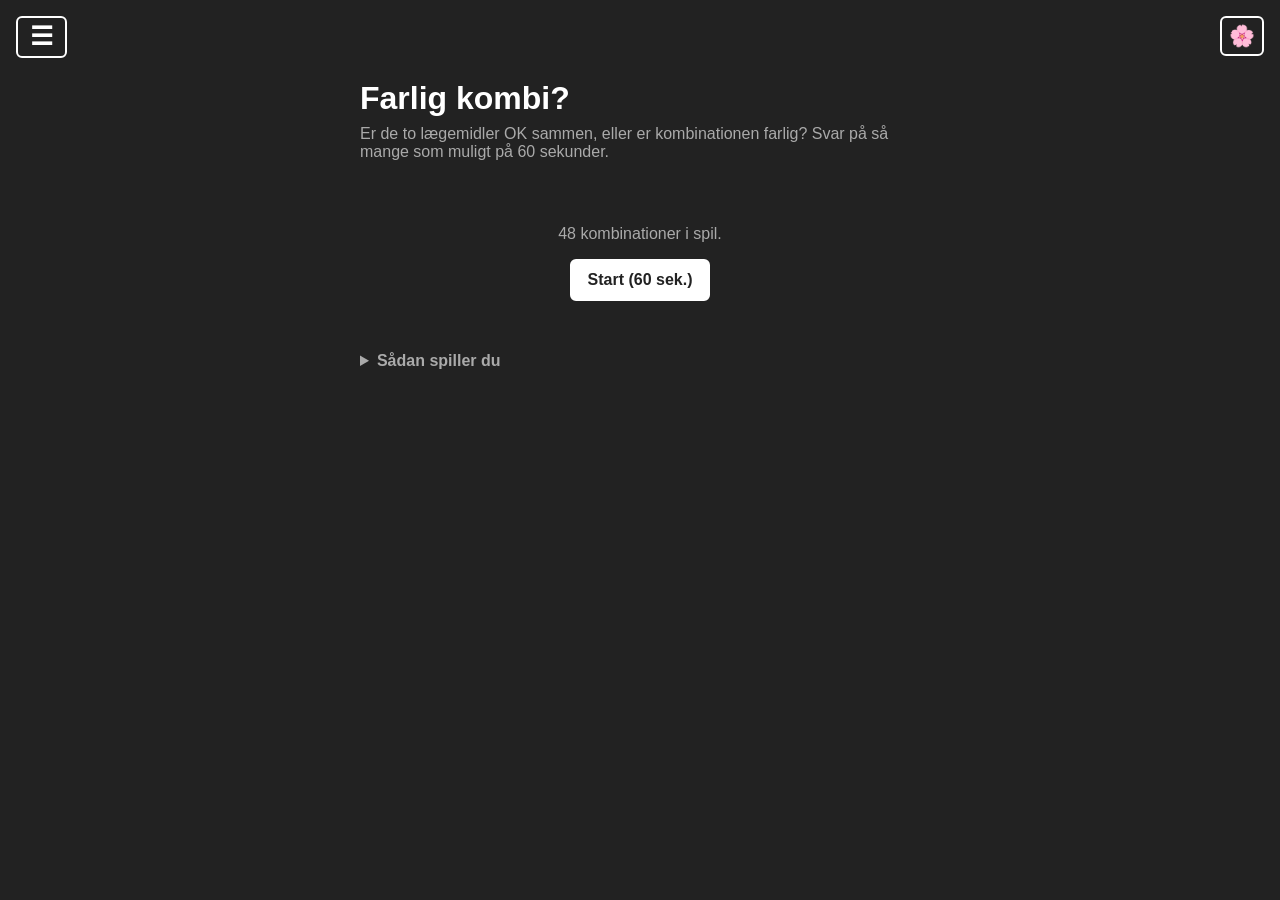
<file: kombi.html>
<!DOCTYPE html>
<html lang="da">
<head>
    <meta charset="UTF-8">
    <meta name="viewport" content="width=device-width, initial-scale=1.0">
    <title>Farlig kombi?</title>
    <link rel="stylesheet" href="style.css">
    <script src="tema.js"></script>
    <link rel="stylesheet" href="spil.css">
    <script src="menu.js" defer></script>
    <script src="spil.js"></script>
    <script src="kombi-data.js"></script>
    <style>
        .ur { display: flex; justify-content: space-between; align-items: center; margin: 8px 0 12px; font-weight: bold; }
        .ur .tid { font-size: 1.6rem; font-variant-numeric: tabular-nums; }
        .tidsbjælke { height: 6px; background: var(--grå); border-radius: 3px; overflow: hidden; margin-bottom: 18px; }
        .tidsbjælke i { display: block; height: 100%; background: var(--tekst-farve); transition: width 0.2s linear; }
        .kort {
            border: 2px solid var(--tekst-farve); border-radius: 12px; padding: 22px 16px;
            text-align: center; min-height: 150px; display: flex; flex-direction: column; justify-content: center; gap: 8px;
            transition: background 0.15s;
        }
        .kort .navn { font-size: 1.5rem; font-weight: bold; overflow-wrap: anywhere; }
        .kort .plus { font-size: 1.2rem; color: var(--dæmpet); }
        .kort.rigtigt { background: var(--grøn); border-color: var(--grøn); }
        .kort.forkert { background: var(--rød); border-color: var(--rød); }
        .kort .forklaring { font-size: 0.95rem; line-height: 1.4; }
        .svar { display: grid; grid-template-columns: 1fr 1fr; gap: 10px; margin-top: 16px; }
        .svar .knap { padding: 18px 10px; font-size: 1.15rem; }
        .svar .ok { background: var(--grøn); border-color: var(--grøn); color: #fff; }
        .svar .farlig { background: var(--rød); border-color: var(--rød); color: #fff; }
        .start { text-align: center; padding: 20px 0; }
        .start p { color: var(--dæmpet); }
        .fejlliste { list-style: none; padding: 0; margin: 12px 0 0; }
        .fejlliste li { padding: 10px 0; border-bottom: 1px solid var(--linje); }
        .fejlliste b { display: block; }
        .fejlliste span { color: var(--dæmpet); font-size: 0.9rem; }
        .mærkat { display: inline-block; font-size: 0.75rem; padding: 2px 8px; border-radius: 999px; margin-left: 6px; color: #fff; vertical-align: middle; }
        .mærkat.farlig { background: var(--rød); } .mærkat.ok { background: var(--grøn); }
        .stortal { font-size: 3rem; font-weight: bold; margin: 0; }
        kbd { border: 1px solid var(--linje); border-radius: 4px; padding: 0 5px; font-size: 0.85em; }
    </style>
</head>
<body class="beregner">
    <main>
        <div class="spil-top"><h1>Farlig kombi?</h1></div>
        <p class="undertitel">Er de to lægemidler OK sammen, eller er kombinationen farlig? Svar på så mange som muligt på 60 sekunder.</p>

        <div id="skærm"></div>

        <details class="regler">
            <summary>Sådan spiller du</summary>
            <p>Tryk <strong>OK</strong> eller <strong>Farlig</strong> (eller brug <kbd>←</kbd> / <kbd>→</kbd> på tastaturet). Rigtigt svar giver 1 point. Ved forkert svar vises forklaringen, og uret står stille imens.</p>
            <p>“Farlig” betyder, at kombinationen bør undgås eller kræver særlig forsigtighed. Kun klare lærebogseksempler er med.</p>
            <p>Spillet er til sjov og læring – ikke en klinisk opslagskilde. Tjek altid interaktioner i fx interaktionsdatabasen.dk.</p>
        </details>
    </main>

    <script>
        const VARIGHED = 60;           // sekunder
        const FORKLARINGSTID = 2500;   // ms uret står stille ved forkert svar
        const $ = id => document.getElementById(id);
        let runde = null;

        function startSkærm() {
            const rekord = lager('kombi-rekord') || 0;
            $('skærm').innerHTML = '<div class="start"><p>' + KOMBINATIONER.length + ' kombinationer i spil.' +
                (rekord ? ' Din rekord: <strong>' + rekord + '</strong> point.' : '') + '</p>' +
                '<button class="knap" id="start" type="button">Start (60 sek.)</button></div>';
            $('start').onclick = start;
        }

        function start() {
            runde = { kø: blandet(KOMBINATIONER), i: 0, point: 0, forkerte: [], tilbage: VARIGHED * 1000, sidst: performance.now(), pause: false, låst: false };
            $('skærm').innerHTML =
                '<div class="ur"><span>Point: <span id="point">0</span></span><span class="tid" id="tid">60</span></div>' +
                '<div class="tidsbjælke"><i id="bjælke" style="width:100%"></i></div>' +
                '<div class="kort" id="kort"></div>' +
                '<div class="svar"><button class="knap ok" id="ok" type="button">OK</button><button class="knap farlig" id="farlig" type="button">Farlig</button></div>';
            $('ok').onclick = () => svar(false);
            $('farlig').onclick = () => svar(true);
            visPar();
            requestAnimationFrame(tik);
        }

        function aktuelt() {
            if (runde.i >= runde.kø.length) { runde.kø = runde.kø.concat(blandet(KOMBINATIONER)); }
            return runde.kø[runde.i];
        }

        function visPar() {
            const p = aktuelt();
            // Tilfældig rækkefølge af de to navne
            const [x, y] = Math.random() < 0.5 ? [p.a, p.b] : [p.b, p.a];
            $('kort').className = 'kort';
            $('kort').innerHTML = '<span class="navn">' + x + '</span><span class="plus">+</span><span class="navn">' + y + '</span>';
        }

        function svar(sagdeFarlig) {
            if (!runde || runde.låst) return;
            const p = aktuelt();
            runde.låst = true;
            if (sagdeFarlig === p.farlig) {
                runde.point++;
                $('point').textContent = runde.point;
                $('kort').classList.add('rigtigt');
                setTimeout(næste, 250);
            } else {
                runde.forkerte.push(p);
                runde.pause = true;
                $('kort').className = 'kort forkert';
                $('kort').innerHTML = '<strong>' + p.a + ' + ' + p.b + ' er ' + (p.farlig ? 'FARLIG' : 'OK') + '</strong><span class="forklaring">' + p.forklaring + '</span>';
                setTimeout(() => { runde.pause = false; runde.sidst = performance.now(); næste(); }, FORKLARINGSTID);
            }
        }

        function næste() {
            if (!runde || runde.tilbage <= 0) return;
            runde.i++;
            runde.låst = false;
            visPar();
        }

        function tik(nu) {
            if (!runde) return;
            if (!runde.pause) {
                runde.tilbage -= nu - runde.sidst;
            }
            runde.sidst = nu;
            const s = Math.max(0, runde.tilbage / 1000);
            $('tid').textContent = Math.ceil(s);
            $('bjælke').style.width = (100 * s / VARIGHED) + '%';
            if (runde.tilbage <= 0 && !runde.pause) return slut();
            requestAnimationFrame(tik);
        }

        function slut() {
            const r = runde;
            runde = null;
            const rekord = lager('kombi-rekord') || 0;
            const ny = r.point > rekord;
            if (ny) lager('kombi-rekord', r.point);
            const besvaret = r.point + r.forkerte.length;
            $('skærm').innerHTML = '<div class="slut"><p class="stortal">' + r.point + ' point</p>' +
                '<p>' + (ny ? '🏆 Ny rekord!' : 'Rekord: ' + Math.max(rekord, r.point) + ' point') + ' · ' + besvaret + ' besvaret, ' + r.forkerte.length + ' forkerte</p>' +
                (r.forkerte.length ? '<h2>Dem du fik galt</h2><ul class="fejlliste">' + r.forkerte.map(p =>
                    '<li><b>' + p.a + ' + ' + p.b + '<span class="mærkat ' + (p.farlig ? 'farlig">Farlig' : 'ok">OK') + '</span></b><span>' + p.forklaring + '</span></li>'
                ).join('') + '</ul>' : '<p>Ingen fejl – flot! 💊</p>') +
                '<div class="knapper"><button class="knap" id="igen" type="button">Spil igen</button><button class="knap sekundær" id="del" type="button">Del resultat</button></div></div>';
            $('igen').onclick = start;
            delKnap($('del'), 'Farlig kombi? ' + r.point + ' point på 60 sekunder 💊');
        }

        document.addEventListener('keydown', e => {
            if (!runde) return;
            if (e.key === 'ArrowLeft') svar(false);
            else if (e.key === 'ArrowRight') svar(true);
        });

        startSkærm();
    </script>
</body>
</html>
</file>
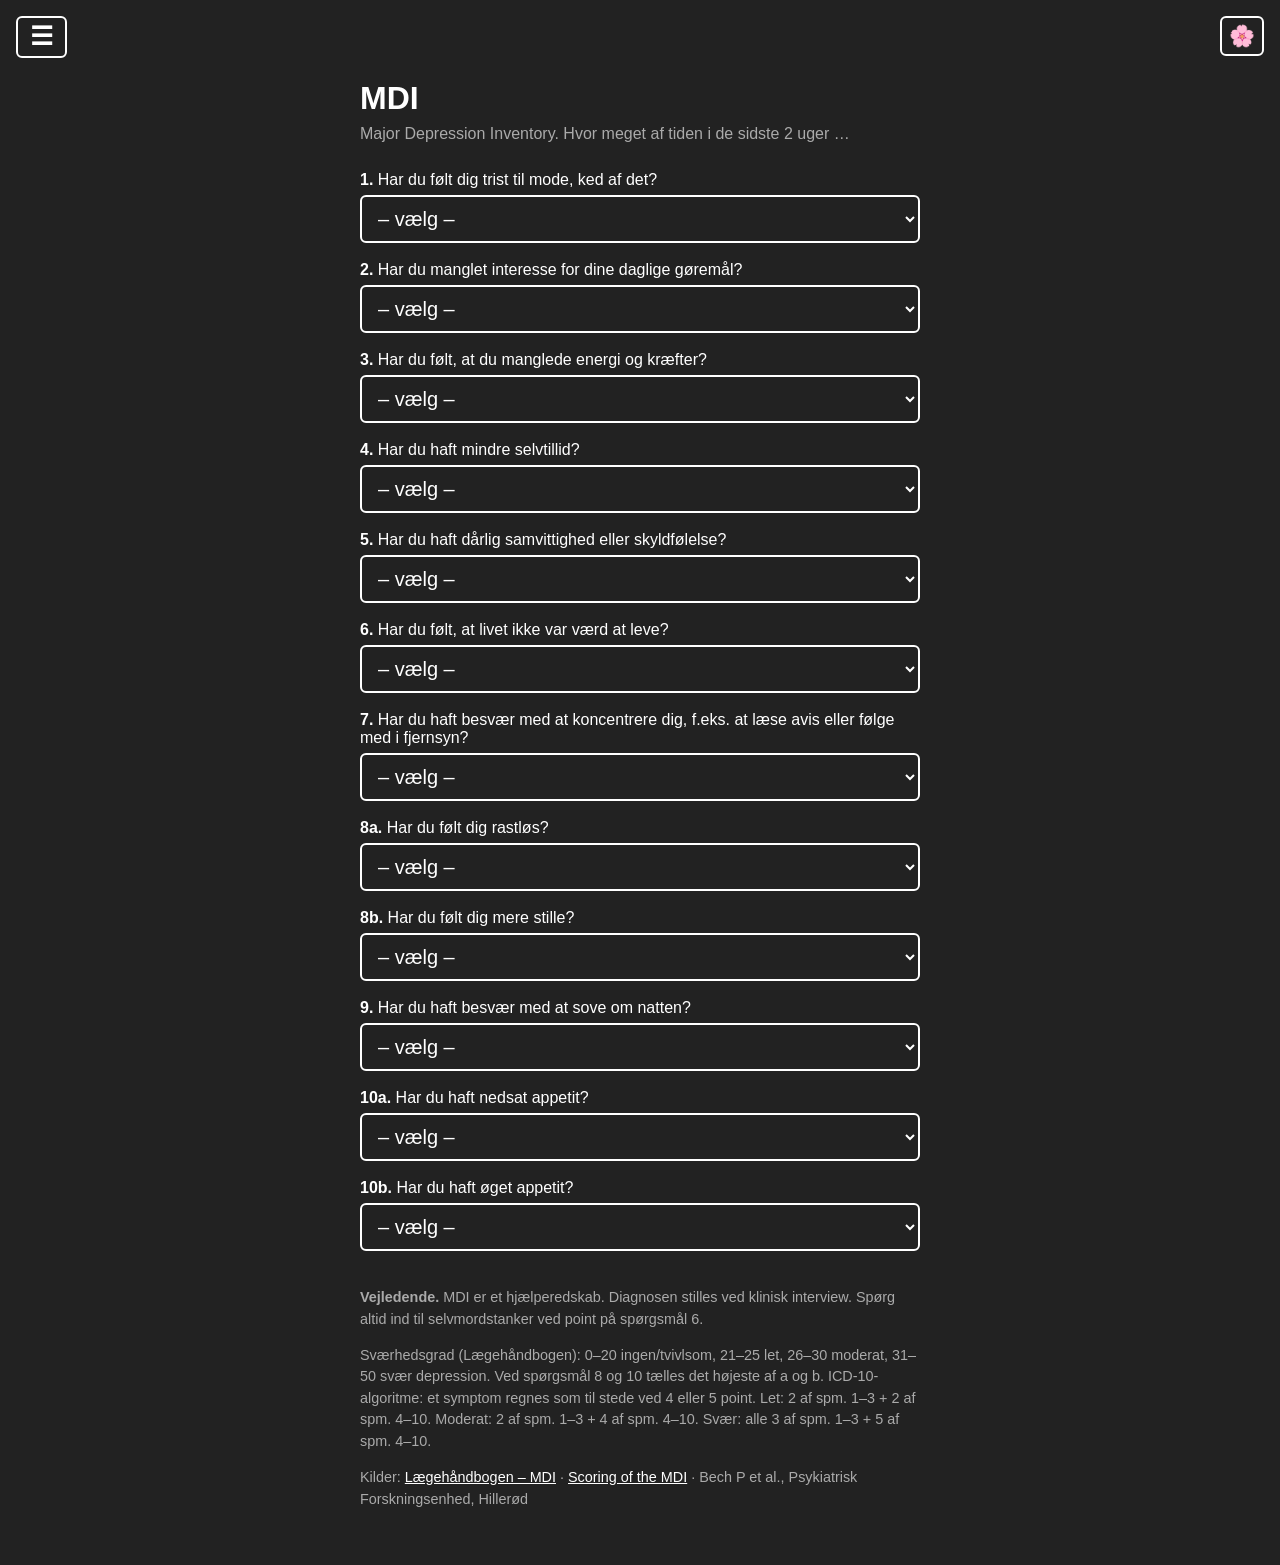
<file: mdi.html>
<!DOCTYPE html>
<html lang="da">
<head>
    <meta charset="UTF-8">
    <meta name="viewport" content="width=device-width, initial-scale=1.0">
    <title>MDI – depression</title>
    <link rel="stylesheet" href="style.css">
    <script src="tema.js"></script>
    <script src="menu.js" defer></script>
    <script src="beregn.js"></script>
    <style>
        .spm { margin-bottom: 18px; }
        .spm label { display: block; margin-bottom: 6px; }
    </style>
</head>
<body class="beregner">
    <main>
        <h1>MDI</h1>
        <p class="undertitel">Major Depression Inventory. Hvor meget af tiden i de sidste 2 uger …</p>

        <form id="skema"></form>

        <div id="resultat" class="resultat" aria-live="polite"></div>

        <footer>
            <p><strong>Vejledende.</strong> MDI er et hjælperedskab. Diagnosen stilles ved klinisk interview. Spørg altid ind til selvmordstanker ved point på spørgsmål 6.</p>
            <p>Sværhedsgrad (Lægehåndbogen): 0–20 ingen/tvivlsom, 21–25 let, 26–30 moderat, 31–50 svær depression. Ved spørgsmål 8 og 10 tælles det højeste af a og b.
            ICD-10-algoritme: et symptom regnes som til stede ved 4 eller 5 point. Let: 2 af spm. 1–3 + 2 af spm. 4–10. Moderat: 2 af spm. 1–3 + 4 af spm. 4–10. Svær: alle 3 af spm. 1–3 + 5 af spm. 4–10.</p>
            <p>Kilder: <a href="https://www.sundhed.dk/sundhedsfaglig/laegehaandbogen/undersoegelser-og-proever/kalkulatorer/major-depression-inventory-mdi/" target="_blank" rel="noopener">Lægehåndbogen – MDI</a> · <a href="https://apps.nhslothian.scot/files/sites/2/Mental-Health-Scoring-of-MDI-Major-Depression_Inventory.pdf" target="_blank" rel="noopener">Scoring of the MDI</a> · Bech P et al., Psykiatrisk Forskningsenhed, Hillerød</p>
        </footer>
    </main>

    <script>
        const resultat = document.getElementById('resultat');

        const SPØRGSMÅL = [
            ['1', 'Har du følt dig trist til mode, ked af det?'],
            ['2', 'Har du manglet interesse for dine daglige gøremål?'],
            ['3', 'Har du følt, at du manglede energi og kræfter?'],
            ['4', 'Har du haft mindre selvtillid?'],
            ['5', 'Har du haft dårlig samvittighed eller skyldfølelse?'],
            ['6', 'Har du følt, at livet ikke var værd at leve?'],
            ['7', 'Har du haft besvær med at koncentrere dig, f.eks. at læse avis eller følge med i fjernsyn?'],
            ['8a', 'Har du følt dig rastløs?'],
            ['8b', 'Har du følt dig mere stille?'],
            ['9', 'Har du haft besvær med at sove om natten?'],
            ['10a', 'Har du haft nedsat appetit?'],
            ['10b', 'Har du haft øget appetit?'],
        ];
        const SVAR = ['På intet tidspunkt (0)', 'Lidt af tiden (1)', 'Lidt under halvdelen af tiden (2)',
                      'Lidt over halvdelen af tiden (3)', 'Det meste af tiden (4)', 'Hele tiden (5)'];

        document.getElementById('skema').innerHTML = SPØRGSMÅL.map(([nr, tekst]) =>
            '<div class="spm"><label for="q' + nr + '"><strong>' + nr + '.</strong> ' + tekst + '</label>' +
            '<select id="q' + nr + '"><option value="">– vælg –</option>' +
            SVAR.map((s, i) => '<option value="' + i + '">' + s + '</option>').join('') +
            '</select></div>'
        ).join('');

        function værdi(nr) {
            const v = document.getElementById('q' + nr).value;
            return v === '' ? null : Number(v);
        }

        // Returnerer de 10 itemscorer (8 og 10 = højeste af a/b), eller null hvis noget mangler
        function items() {
            const r = [];
            for (const nr of ['1', '2', '3', '4', '5', '6', '7', ['8a', '8b'], '9', ['10a', '10b']]) {
                if (Array.isArray(nr)) {
                    const a = værdi(nr[0]), b = værdi(nr[1]);
                    if (a === null || b === null) return null;
                    r.push(Math.max(a, b));
                } else {
                    const v = værdi(nr);
                    if (v === null) return null;
                    r.push(v);
                }
            }
            return r;
        }

        function sværhed(sum) {
            if (sum <= 20) return 'Ingen eller tvivlsom depression';
            if (sum <= 25) return 'Let depression';
            if (sum <= 30) return 'Moderat depression';
            return 'Svær depression';
        }

        function icd10(it) {
            const kerne = it.slice(0, 3).filter(v => v >= 4).length;
            const øvrige = it.slice(3).filter(v => v >= 4).length;
            if (kerne === 3 && øvrige >= 5) return 'Svær depression';
            if (kerne >= 2 && øvrige >= 4) return 'Moderat depression';
            if (kerne >= 2 && øvrige >= 2) return 'Let depression';
            return 'Kriterierne ikke opfyldt';
        }

        function beregn() {
            const it = items();
            if (!it) {
                const besvaret = SPØRGSMÅL.filter(([nr]) => værdi(nr) !== null).length;
                resultat.innerHTML = besvaret ? '<p class="undertitel">' + besvaret + ' af ' + SPØRGSMÅL.length + ' besvaret</p>' : '';
                return;
            }
            const sum = it.reduce((a, b) => a + b, 0);
            resultat.innerHTML = '<p class="stortal">' + sum + ' / 50</p>';
            const t = document.createElement('div');
            const rækker = [
                ['Sværhedsgrad (sumscore)', sværhed(sum)],
                ['ICD-10-algoritme', icd10(it)],
            ];
            if (it[5] > 0) rækker.push(['Bemærk', 'Point på spm. 6 – vurdér selvmordsrisiko.']);
            visTabel(t, rækker);
            resultat.appendChild(t);
        }
        bindAlle(beregn);
    </script>
</body>
</html>
</file>
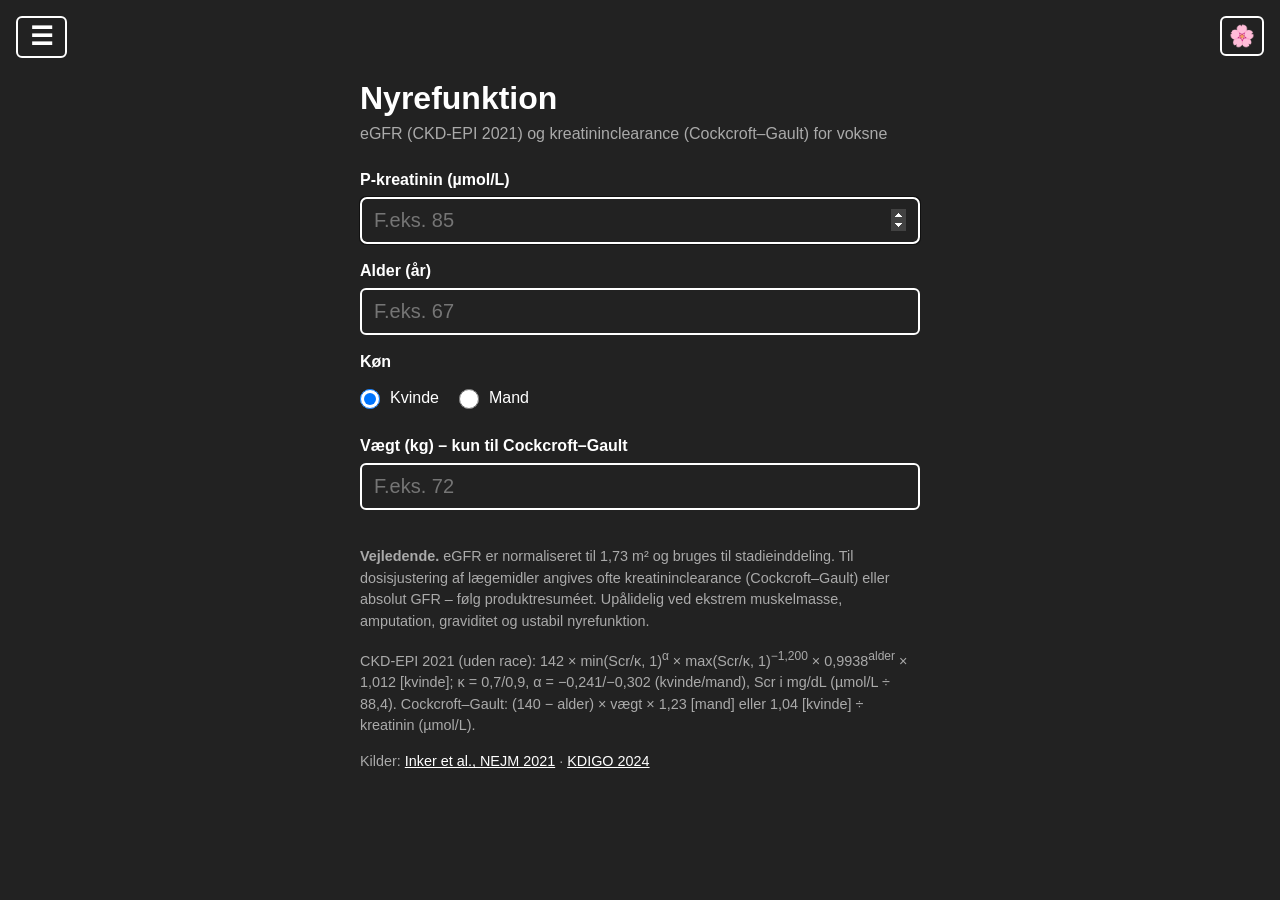
<file: nyrefunktion.html>
<!DOCTYPE html>
<html lang="da">
<head>
    <meta charset="UTF-8">
    <meta name="viewport" content="width=device-width, initial-scale=1.0">
    <title>eGFR og kreatininclearance</title>
    <link rel="stylesheet" href="style.css">
    <script src="tema.js"></script>
    <script src="menu.js" defer></script>
    <script src="beregn.js"></script>
</head>
<body class="beregner">
    <main>
        <h1>Nyrefunktion</h1>
        <p class="undertitel">eGFR (CKD-EPI 2021) og kreatininclearance (Cockcroft–Gault) for voksne</p>

        <div class="felt">
            <label for="krea">P-kreatinin (µmol/L)</label>
            <input id="krea" type="number" inputmode="decimal" min="0" step="1" placeholder="F.eks. 85" autofocus>
        </div>
        <div class="felt">
            <label for="alder">Alder (år)</label>
            <input id="alder" type="number" inputmode="numeric" min="18" max="120" step="1" placeholder="F.eks. 67">
        </div>
        <div class="felt">
            <span class="etiket">Køn</span>
            <div class="valg">
                <label class="afkryds"><input type="radio" name="koen" value="k" checked> Kvinde</label>
                <label class="afkryds"><input type="radio" name="koen" value="m"> Mand</label>
            </div>
        </div>
        <div class="felt">
            <label for="vaegt">Vægt (kg) – kun til Cockcroft–Gault</label>
            <input id="vaegt" type="number" inputmode="decimal" min="0" step="0.1" placeholder="F.eks. 72">
        </div>

        <div id="resultat" class="resultat" aria-live="polite"></div>

        <footer>
            <p><strong>Vejledende.</strong> eGFR er normaliseret til 1,73 m² og bruges til stadieinddeling. Til dosisjustering af lægemidler angives ofte kreatininclearance (Cockcroft–Gault) eller absolut GFR – følg produktresuméet. Upålidelig ved ekstrem muskelmasse, amputation, graviditet og ustabil nyrefunktion.</p>
            <p>CKD-EPI 2021 (uden race): 142 × min(Scr/κ, 1)<sup>α</sup> × max(Scr/κ, 1)<sup>−1,200</sup> × 0,9938<sup>alder</sup> × 1,012 [kvinde]; κ = 0,7/0,9, α = −0,241/−0,302 (kvinde/mand), Scr i mg/dL (µmol/L ÷ 88,4).
            Cockcroft–Gault: (140 − alder) × vægt × 1,23 [mand] eller 1,04 [kvinde] ÷ kreatinin (µmol/L).</p>
            <p>Kilder: <a href="https://www.nejm.org/doi/full/10.1056/NEJMoa2102953" target="_blank" rel="noopener">Inker et al., NEJM 2021</a> · <a href="https://kdigo.org/guidelines/ckd-evaluation-and-management/" target="_blank" rel="noopener">KDIGO 2024</a></p>
        </footer>
    </main>

    <script>
        const resultat = document.getElementById('resultat');

        function ckdEpi2021(kreaUmol, alder, kvinde) {
            const scr = kreaUmol / 88.4;
            const k = kvinde ? 0.7 : 0.9;
            const a = kvinde ? -0.241 : -0.302;
            return 142 * Math.pow(Math.min(scr / k, 1), a) * Math.pow(Math.max(scr / k, 1), -1.200)
                * Math.pow(0.9938, alder) * (kvinde ? 1.012 : 1);
        }

        function cockcroftGault(kreaUmol, alder, kg, kvinde) {
            return (140 - alder) * kg * (kvinde ? 1.04 : 1.23) / kreaUmol;
        }

        function stadie(egfr) {
            if (egfr >= 90) return 'G1 – normal eller høj';
            if (egfr >= 60) return 'G2 – let nedsat';
            if (egfr >= 45) return 'G3a – let til moderat nedsat';
            if (egfr >= 30) return 'G3b – moderat til svært nedsat';
            if (egfr >= 15) return 'G4 – svært nedsat';
            return 'G5 – nyresvigt';
        }

        function beregn() {
            const krea = læsTal('krea'), alder = læsTal('alder'), kg = læsTal('vaegt');
            const kvinde = document.querySelector('input[name="koen"]:checked').value === 'k';
            if (isNaN(krea) || isNaN(alder)) { resultat.innerHTML = ''; return; }
            if (krea <= 0 || krea > 3000) return visBesked(resultat, 'Indtast en gyldig kreatininværdi i µmol/L.');
            if (alder < 18 || alder > 120) return visBesked(resultat, 'Formlerne gælder for voksne (≥ 18 år). Til børn bruges fx Schwartz-formlen.');

            const egfr = ckdEpi2021(krea, alder, kvinde);
            const rækker = [
                ['eGFR (CKD-EPI 2021)', tal(egfr, 0, 'rund') + ' ml/min/1,73 m²'],
                ['KDIGO-stadie', stadie(egfr)],
            ];
            if (!isNaN(kg) && kg > 0 && kg < 400) {
                rækker.push(['Kreatininclearance (Cockcroft–Gault)', tal(cockcroftGault(krea, alder, kg, kvinde), 0, 'rund') + ' ml/min']);
            } else {
                rækker.push(['Kreatininclearance', 'Indtast vægt for Cockcroft–Gault']);
            }
            visTabel(resultat, rækker);
        }
        bindAlle(beregn);
    </script>
</body>
</html>
</file>
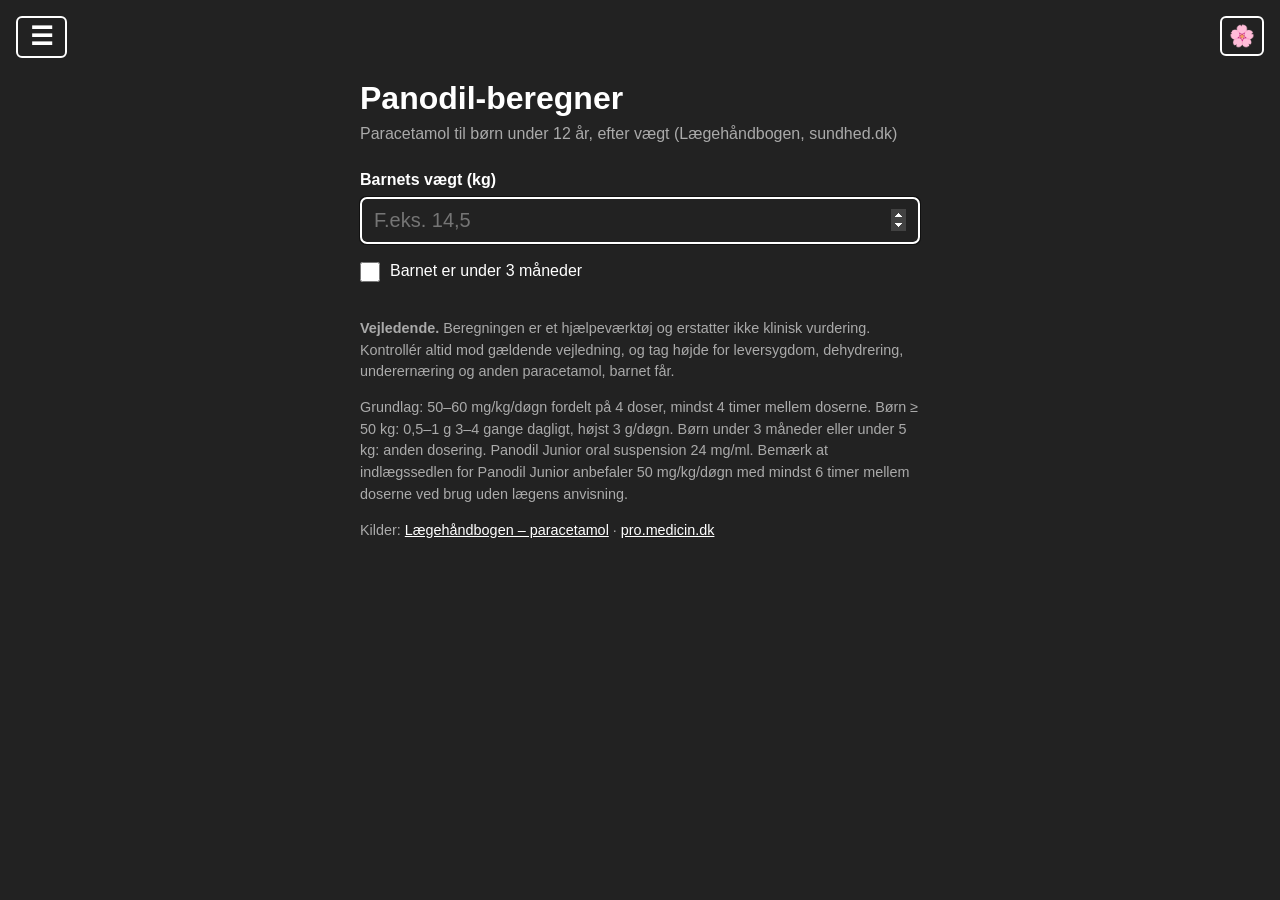
<file: panodil.html>
<!DOCTYPE html>
<html lang="da">
<head>
    <meta charset="UTF-8">
    <meta name="viewport" content="width=device-width, initial-scale=1.0">
    <title>Panodil-beregner</title>
    <link rel="stylesheet" href="style.css">
    <script src="tema.js"></script>
    <script src="menu.js" defer></script>
    <script src="beregn.js"></script>
</head>
<body class="beregner">
    <main>
        <h1>Panodil-beregner</h1>
        <p class="undertitel">Paracetamol til børn under 12 år, efter vægt (Lægehåndbogen, sundhed.dk)</p>

        <div class="felt">
            <label for="vaegt">Barnets vægt (kg)</label>
            <input id="vaegt" type="number" inputmode="decimal" min="0" max="150" step="0.1" placeholder="F.eks. 14,5" autofocus>
        </div>
        <label class="afkryds"><input id="spaed" type="checkbox"> Barnet er under 3 måneder</label>

        <div id="resultat" class="resultat" aria-live="polite"></div>

        <footer>
            <p><strong>Vejledende.</strong> Beregningen er et hjælpeværktøj og erstatter ikke klinisk vurdering. Kontrollér altid mod gældende vejledning, og tag højde for leversygdom, dehydrering, underernæring og anden paracetamol, barnet får.</p>
            <p>Grundlag: 50–60 mg/kg/døgn fordelt på 4 doser, mindst 4 timer mellem doserne. Børn ≥ 50 kg: 0,5–1 g 3–4 gange dagligt, højst 3 g/døgn. Børn under 3 måneder eller under 5 kg: anden dosering.
            Panodil Junior oral suspension 24 mg/ml. Bemærk at indlægssedlen for Panodil Junior anbefaler 50 mg/kg/døgn med mindst 6 timer mellem doserne ved brug uden lægens anvisning.</p>
            <p>Kilder: <a href="https://www.sundhed.dk/sundhedsfaglig/laegehaandbogen/dli-medicin/?id=6381" target="_blank" rel="noopener">Lægehåndbogen – paracetamol</a> · <a href="https://pro.medicin.dk" target="_blank" rel="noopener">pro.medicin.dk</a></p>
        </footer>
    </main>

    <script>
        const resultat = document.getElementById('resultat');
        function beregn() {
            const kg = læsTal('vaegt');
            if (isNaN(kg)) { resultat.innerHTML = ''; return; }
            if (kg <= 0 || kg > 150) return visBesked(resultat, 'Indtast en gyldig vægt i kg.');
            if (document.getElementById('spaed').checked || kg < 5) {
                return visBesked(resultat, 'Børn under 3 måneder eller under 5 kg skal have anden dosering. Se Lægehåndbogen (“Akutte smerter hos børn”) eller kontakt pædiater.');
            }
            const d = paracetamolDosis(kg);
            if (d.voksen) {
                return visTabel(resultat, [
                    ['Enkeltdosis', '500–1000 mg'],
                    ['Antal doser', '3–4 gange i døgnet'],
                    ['Maks. døgndosis', '3000 mg (3 g)'],
                    ['Interval', 'Mindst 4 timer'],
                    ['Tabletter (500 mg)', '1–2 tabletter pr. dosis'],
                ]);
            }
            visTabel(resultat, [
                ['Døgndosis', tal(d.døgnMin) + '–' + tal(d.døgnMax) + ' mg'],
                ['Enkeltdosis (× 4)', tal(d.mgMin) + '–' + tal(d.mgMax) + ' mg'],
                ['Panodil Junior 24 mg/ml', tal(d.mlMin, 1) + '–' + tal(d.mlMax, 1) + ' ml pr. dosis'],
                ['Interval', 'Mindst 4 timer, 4 doser i døgnet'],
                ['Maks. døgndosis', tal(d.døgnMax) + ' mg'],
            ]);
        }
        bindAlle(beregn);
    </script>
</body>
</html>
</file>
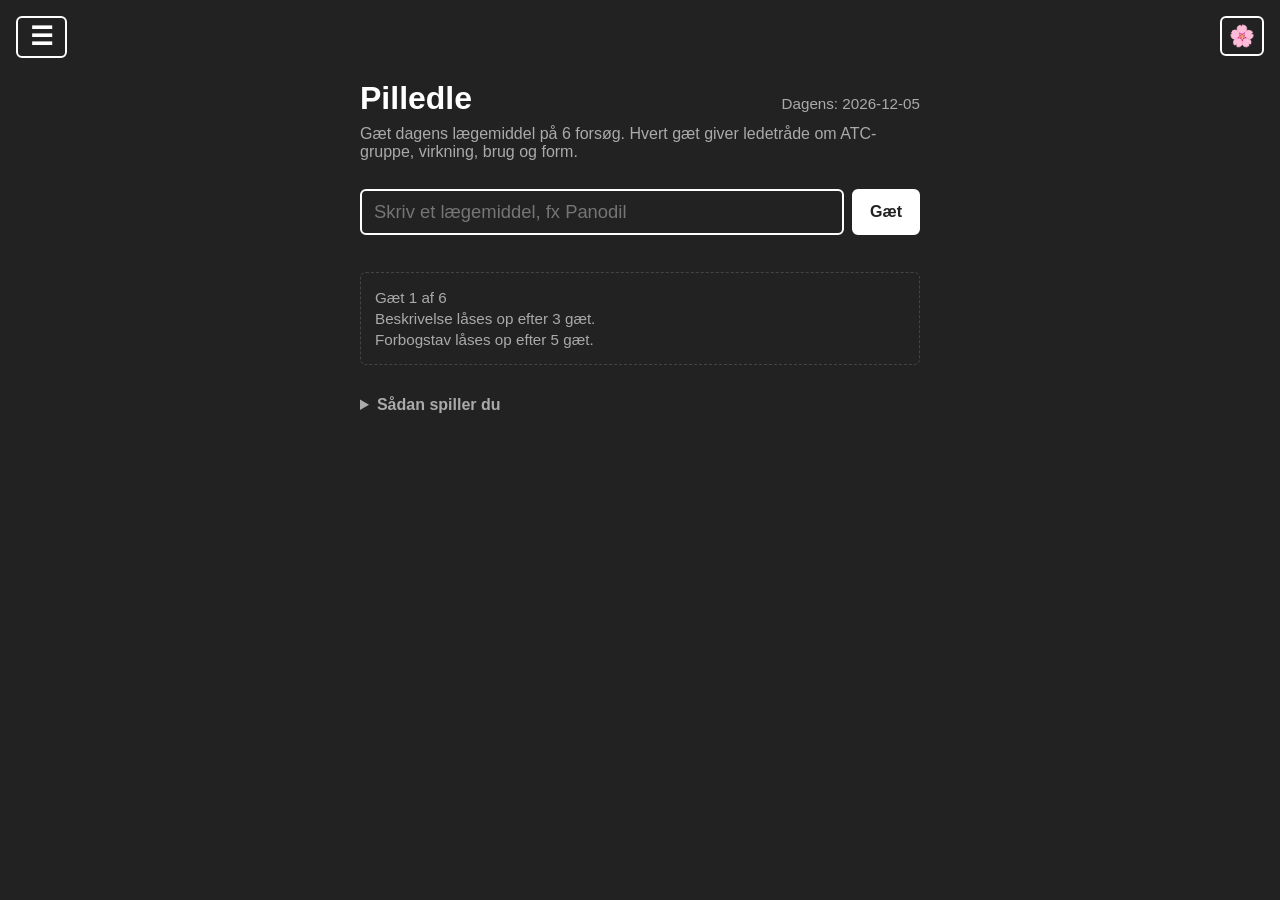
<file: pilledle.html>
<!DOCTYPE html>
<html lang="da">
<head>
    <meta charset="UTF-8">
    <meta name="viewport" content="width=device-width, initial-scale=1.0">
    <title>Pilledle</title>
    <link rel="stylesheet" href="style.css">
    <script src="tema.js"></script>
    <script src="menu.js" defer></script>
    <script src="pilledle-data.js"></script>
    <script src="pilledle-officiel.js"></script>
    <link rel="stylesheet" href="spil.css">
    <script src="spil.js"></script>
    <style>
        .atc-match { display: flex; align-items: center; gap: 6px; font-size: 0.8rem; color: var(--dæmpet); white-space: nowrap; }
        .atc-match .bjælke { display: flex; gap: 2px; }
        .atc-match .bjælke i { width: 10px; height: 10px; border-radius: 2px; background: var(--grå); }
        .atc-match .bjælke i.på { background: var(--grøn); }
    </style>
</head>
<body class="beregner">
    <main>
        <div class="spil-top">
            <h1>Pilledle</h1>
            <span class="tilstand" id="tilstand"></span>
        </div>
        <p class="undertitel">Gæt dagens lægemiddel på 6 forsøg. Hvert gæt giver ledetråde om ATC-gruppe, virkning, brug og form.</p>

        <div class="søg" id="søg">
            <form class="gæt-form" id="gæt-form" autocomplete="off">
                <input id="gæt-input" placeholder="Skriv et lægemiddel, fx Panodil" aria-label="Dit gæt"
                       autocomplete="off" autocorrect="off" autocapitalize="off" spellcheck="false"
                       role="combobox" aria-autocomplete="list" aria-controls="forslag" aria-expanded="false">
                <button class="knap" type="submit" id="gæt-knap">Gæt</button>
            </form>
            <ul class="forslag" id="forslag" role="listbox" hidden></ul>
        </div>
        <p class="fejl" id="fejl" aria-live="polite"></p>

        <div class="ledetråde" id="ledetråde"></div>
        <div id="slut"></div>
        <div id="gæt-liste"></div>

        <details class="regler">
            <summary>Sådan spiller du</summary>
            <p>Skriv et lægemiddel (generisk navn eller handelsnavn). Hvert gæt sammenlignes med dagens løsning:</p>
            <p><span class="farve" style="background:var(--grøn)"></span> ✓ samme &nbsp; <span class="farve" style="background:var(--gul)"></span> ≈ tæt på / delvist overlap &nbsp; <span class="farve" style="background:var(--grå)"></span> ✗ forskellig</p>
            <p><strong>Område</strong>: ATC-niveau 1 (fx C = hjerte-kar). <strong>Gruppe</strong>: ATC-niveau 3 – gul hvis niveau 2 er ens. <strong>Klasse</strong>: virkningsmekanisme. <strong>Brug</strong> og <strong>Form</strong>: gul ved delvist overlap. <strong>Status</strong>: håndkøb, receptpligtig eller afhængighedsskabende. <strong>ATC-bjælken</strong> viser, hvor mange af ATC-kodens 5 niveauer der matcher.</p>
            <p>Efter 3 gæt får du en beskrivelse, og efter 5 gæt forbogstavet. Der kommer et nyt lægemiddel hver dag ved midnat. Med “Øv dig” kan du spille så mange runder du vil.</p>
            <p id="kilde-linje"></p>
            <p>Spillet er til sjov og læring – ikke en klinisk opslagskilde.</p>
        </details>
    </main>

    <script>
        const MAKS_GÆT = 6;

        // Flet handelsnavne og former fra Lægemiddelstyrelsen ind (pilledle-officiel.js, genereret af tools/opdater_pilledle.py)
        if (typeof OFFICIEL !== 'undefined') {
            for (const p of PRÆPARATER) {
                const o = OFFICIEL.data[p.atc];
                if (!o) continue;
                const set = new Set(p.mærker.map(m => m.toLowerCase()));
                for (const m of o.mærker) if (!set.has(m.toLowerCase())) { set.add(m.toLowerCase()); p.mærker.push(m); }
                if (o.former.length) p.former = o.former.slice();
            }
            document.getElementById('kilde-linje').innerHTML =
                'Handelsnavne og former: <a href="https://laegemiddelstyrelsen.dk/en/sideeffects/find-medicines/lists-with-information-about-medicines" target="_blank" rel="noopener">Lægemiddelstyrelsens liste over godkendte lægemidler</a>, markedsførte præparater, opdateret ' + OFFICIEL.opdateret + '.';
        }
        const dagensPræparat = nøgle => dagensElement(PRÆPARATER, 20261119, nøgle);

        // Navneopslag (generisk navn og alle handelsnavne) sker i forslagslisten – se lavForslag nederst
        let find = tekst => forslag.find(tekst);

        // ---------- Sammenligning ----------
        function atcNiveauer(a, b) {
            const længder = [1, 3, 4, 5, 7];
            let n = 0;
            for (const l of længder) { if (a.slice(0, l) === b.slice(0, l)) n++; else break; }
            return n;
        }
        function listeFarve(a, b) {
            const fælles = a.filter(x => b.includes(x)).length;
            if (fælles === a.length && fælles === b.length) return 'grøn';
            return fælles > 0 ? 'gul' : 'grå';
        }
        function sammenlign(g, s) {
            return {
                navn: g.navn,
                atc: atcNiveauer(g.atc, s.atc),
                felter: [
                    { titel: 'Område', værdi: g.atc[0] + ' · ' + ATC_HOVEDGRUPPER[g.atc[0]], farve: g.atc[0] === s.atc[0] ? 'grøn' : 'grå' },
                    { titel: 'Gruppe', værdi: ATC_GRUPPER[g.atc.slice(0, 4)] || g.atc.slice(0, 4),
                      farve: g.atc.slice(0, 4) === s.atc.slice(0, 4) ? 'grøn' : g.atc.slice(0, 3) === s.atc.slice(0, 3) ? 'gul' : 'grå' },
                    { titel: 'Klasse', værdi: g.klasse, farve: g.klasse === s.klasse ? 'grøn' : 'grå' },
                    { titel: 'Brug', værdi: g.brug.join(', '), farve: listeFarve(g.brug, s.brug) },
                    { titel: 'Form', værdi: g.former.join(', '), farve: listeFarve(g.former, s.former) },
                    { titel: 'Status', værdi: STATUS_NAVN[g.status], farve: g.status === s.status ? 'grøn' : 'grå' },
                ],
            };
        }

        // ---------- Spiltilstand ----------
        const iDag = datoNøgle();
        let spil;   // { tilstand: 'dag' | 'øv', svar, gæt: [navne], slut: null | 'vundet' | 'tabt' }

        function nytDagsspil() {
            const gemt = lager('pilledle-' + iDag) || [];
            spil = { tilstand: 'dag', svar: dagensPræparat(iDag), gæt: [], slut: null };
            for (const navn of gemt) { const p = find(navn); if (p) registrér(p, false); }
        }
        function nytØvespil() {
            spil = { tilstand: 'øv', svar: tilfældigtAndet(PRÆPARATER, spil && spil.svar), gæt: [], slut: null };
        }

        function registrér(p, gem = true) {
            spil.gæt.push(p.navn);
            if (p === spil.svar) spil.slut = 'vundet';
            else if (spil.gæt.length >= MAKS_GÆT) spil.slut = 'tabt';
            if (gem && spil.tilstand === 'dag') {
                lager('pilledle-' + iDag, spil.gæt);
                if (spil.slut) registrérResultat('pilledle', iDag, spil.slut === 'vundet', spil.gæt.length);
            }
        }

        // ---------- Visning ----------
        const $ = id => document.getElementById(id);

        function visGæt() {
            $('gæt-liste').innerHTML = spil.gæt.slice().reverse().map(navn => {
                const r = sammenlign(find(navn), spil.svar);
                const bjælke = [0, 1, 2, 3, 4].map(i => '<i class="' + (i < r.atc ? 'på' : '') + '"></i>').join('');
                return '<div class="gæt' + (navn === spil.gæt[spil.gæt.length - 1] ? ' ny' : '') + '"><div class="gæt-hoved"><span class="gæt-navn">' + r.navn + '</span>' +
                    '<span class="atc-match" title="ATC-niveauer der matcher">ATC <span class="bjælke">' + bjælke + '</span> ' + r.atc + '/5</span></div>' +
                    '<div class="felter">' + r.felter.map(f =>
                        '<div class="felt-boks ' + f.farve + '"><small>' + f.titel + '</small><span>' + f.værdi + '</span></div>'
                    ).join('') + '</div></div>';
            }).join('');
        }

        function visLedetråde() {
            const n = spil.gæt.length;
            const linjer = [];
            linjer.push('<p>' + (spil.slut ? 'Brugte gæt: ' + n : 'Gæt ' + (n + 1)) + ' af ' + MAKS_GÆT + '</p>');
            linjer.push(n >= 3 || spil.slut
                ? '<p><strong>Beskrivelse:</strong> ' + spil.svar.beskrivelse + '</p>'
                : '<p>Beskrivelse låses op efter 3 gæt.</p>');
            linjer.push(n >= 5 || spil.slut
                ? '<p><strong>Forbogstav:</strong> ' + spil.svar.navn[0] + ' (' + spil.svar.navn.length + ' tegn)</p>'
                : '<p>Forbogstav låses op efter 5 gæt.</p>');
            $('ledetråde').innerHTML = linjer.join('');
        }

        function delTekst() {
            const emoji = { grøn: '🟩', gul: '🟨', grå: '⬛' };
            const rækker = spil.gæt.map(navn => sammenlign(find(navn), spil.svar).felter.map(f => emoji[f.farve]).join(''));
            const resultat = spil.slut === 'vundet' ? spil.gæt.length : 'X';
            return 'Pilledle ' + (spil.tilstand === 'dag' ? iDag : '(øverunde)') + ' ' + resultat + '/' + MAKS_GÆT + '\n' + rækker.join('\n');
        }

        function visSlut() {
            if (!spil.slut) { $('slut').innerHTML = ''; return; }
            const s = spil.svar;
            const overskrift = spil.slut === 'vundet'
                ? '🎉 Rigtigt på ' + spil.gæt.length + ' forsøg!'
                : 'Desværre – svaret var ' + s.navn;
            let html = '<div class="slut"><h2>' + overskrift + '</h2>' +
                '<table>' +
                '<tr><th>Lægemiddel</th><td>' + s.navn + '</td></tr>' +
                '<tr><th>Handelsnavne</th><td>' + s.mærker.join(', ') + '</td></tr>' +
                '<tr><th>ATC-kode</th><td>' + s.atc + ' (' + (ATC_GRUPPER[s.atc.slice(0, 4)] || '') + ')</td></tr>' +
                '<tr><th>Klasse</th><td>' + s.klasse + '</td></tr>' +
                '<tr><th>Brug</th><td>' + s.brug.join(', ') + '</td></tr>' +
                '</table>' +
                '<div class="knapper"><button class="knap" id="del">Del resultat</button>' +
                '<button class="knap sekundær" id="øv">' + (spil.tilstand === 'dag' ? 'Øv dig med en ny' : 'Ny øverunde') + '</button>' +
                (spil.tilstand === 'øv' ? '<button class="knap sekundær" id="tilbage">Tilbage til dagens</button>' : '') +
                '</div>';
            if (spil.tilstand === 'dag') html += statistikHTML('pilledle');
            $('slut').innerHTML = html + '</div>';
            delKnap($('del'), delTekst);
            $('øv').onclick = () => { nytØvespil(); vis(); };
            if ($('tilbage')) $('tilbage').onclick = () => { nytDagsspil(); vis(); };
        }

        function vis() {
            $('tilstand').textContent = spil.tilstand === 'dag' ? 'Dagens: ' + iDag : 'Øverunde';
            $('gæt-input').disabled = $('gæt-knap').disabled = !!spil.slut;
            $('fejl').textContent = '';
            visLedetråde();
            visSlut();
            visGæt();
        }

        // ---------- Input ----------
        const forslag = lavForslag({
            felt: $('gæt-input'), liste: $('forslag'), form: $('gæt-form'), boks: $('søg'),
            elementer: PRÆPARATER,
            navn: p => p.navn,
            aliaser: p => p.mærker,
            deaktiveret: p => spil.gæt.includes(p.navn),
            låst: () => !!spil.slut,
            fejl: t => { $('fejl').textContent = t; },
            ingen: 'Ingen lægemidler matcher',
            vælg: p => { registrér(p); vis(); },
        });

        nytDagsspil();
        vis();
    </script>
</body>
</html>
</file>
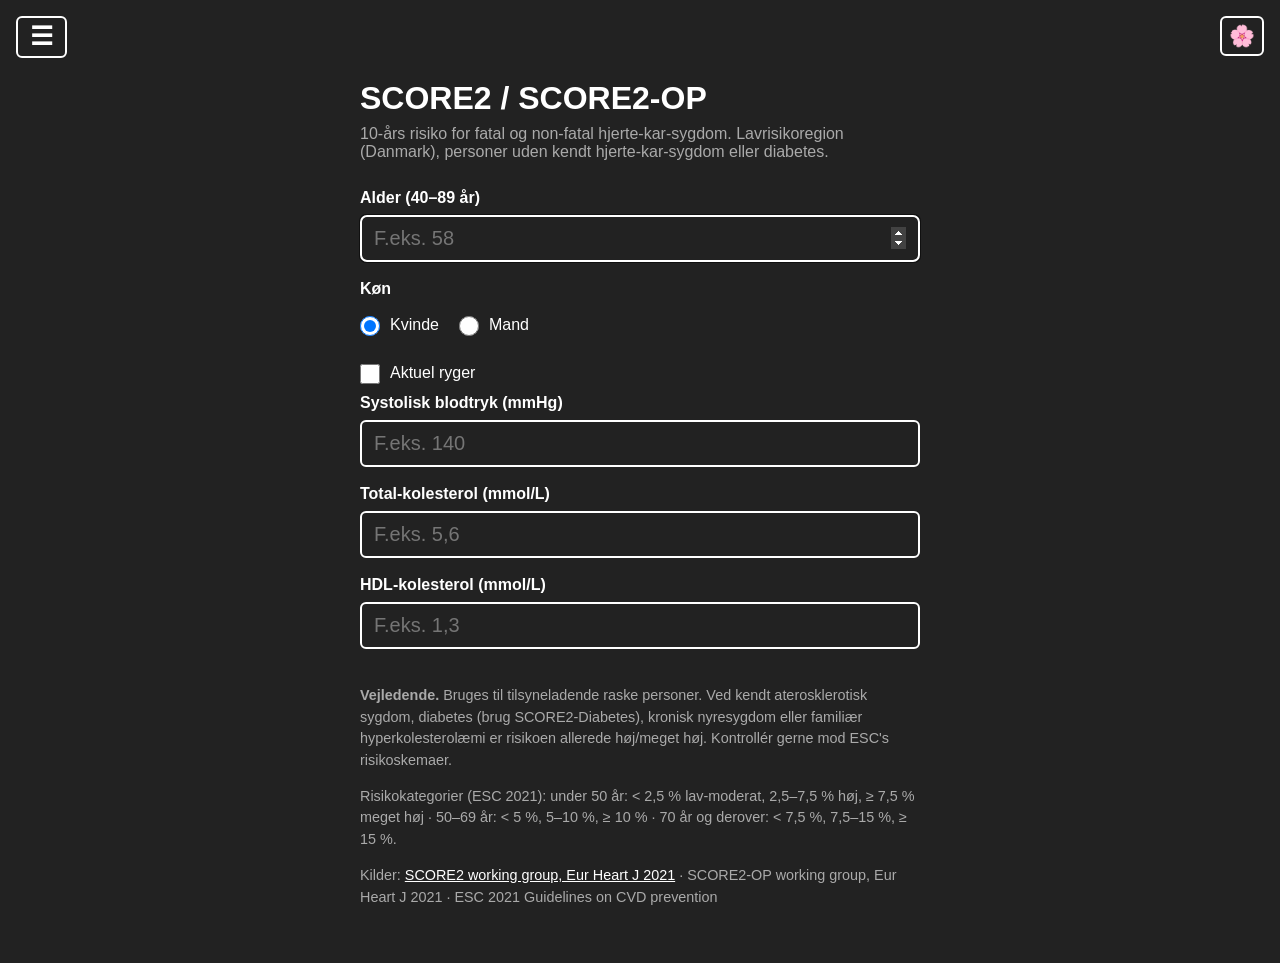
<file: score2.html>
<!DOCTYPE html>
<html lang="da">
<head>
    <meta charset="UTF-8">
    <meta name="viewport" content="width=device-width, initial-scale=1.0">
    <title>SCORE2-beregner</title>
    <link rel="stylesheet" href="style.css">
    <script src="tema.js"></script>
    <script src="menu.js" defer></script>
    <script src="beregn.js"></script>
</head>
<body class="beregner">
    <main>
        <h1>SCORE2 / SCORE2-OP</h1>
        <p class="undertitel">10-års risiko for fatal og non-fatal hjerte-kar-sygdom. Lavrisikoregion (Danmark), personer uden kendt hjerte-kar-sygdom eller diabetes.</p>

        <div class="felt">
            <label for="alder">Alder (40–89 år)</label>
            <input id="alder" type="number" inputmode="numeric" min="40" max="89" step="1" placeholder="F.eks. 58" autofocus>
        </div>
        <div class="felt">
            <span class="etiket">Køn</span>
            <div class="valg">
                <label class="afkryds"><input type="radio" name="koen" value="k" checked> Kvinde</label>
                <label class="afkryds"><input type="radio" name="koen" value="m"> Mand</label>
            </div>
        </div>
        <label class="afkryds"><input id="ryger" type="checkbox"> Aktuel ryger</label>
        <div class="felt">
            <label for="sbt">Systolisk blodtryk (mmHg)</label>
            <input id="sbt" type="number" inputmode="numeric" min="80" max="250" step="1" placeholder="F.eks. 140">
        </div>
        <div class="felt">
            <label for="tchol">Total-kolesterol (mmol/L)</label>
            <input id="tchol" type="number" inputmode="decimal" min="1" max="20" step="0.1" placeholder="F.eks. 5,6">
        </div>
        <div class="felt">
            <label for="hdl">HDL-kolesterol (mmol/L)</label>
            <input id="hdl" type="number" inputmode="decimal" min="0.1" max="5" step="0.1" placeholder="F.eks. 1,3">
        </div>

        <div id="resultat" class="resultat" aria-live="polite"></div>

        <footer>
            <p><strong>Vejledende.</strong> Bruges til tilsyneladende raske personer. Ved kendt aterosklerotisk sygdom, diabetes (brug SCORE2-Diabetes), kronisk nyresygdom eller familiær hyperkolesterolæmi er risikoen allerede høj/meget høj. Kontrollér gerne mod ESC's risikoskemaer.</p>
            <p>Risikokategorier (ESC 2021): under 50 år: &lt; 2,5 % lav-moderat, 2,5–7,5 % høj, ≥ 7,5 % meget høj · 50–69 år: &lt; 5 %, 5–10 %, ≥ 10 % · 70 år og derover: &lt; 7,5 %, 7,5–15 %, ≥ 15 %.</p>
            <p>Kilder: <a href="https://pmc.ncbi.nlm.nih.gov/articles/PMC8248998/" target="_blank" rel="noopener">SCORE2 working group, Eur Heart J 2021</a> · SCORE2-OP working group, Eur Heart J 2021 · ESC 2021 Guidelines on CVD prevention</p>
        </footer>
    </main>

    <script>
        const resultat = document.getElementById('resultat');

        // Koefficienter fra SCORE2 (40–69 år) og SCORE2-OP (≥ 70 år), samt rekalibrering for lavrisikoregion.
        const SCORE2 = {
            m: { alder: 0.3742, ryg: 0.6012, sbt: 0.2777, tchol: 0.1458, hdl: -0.2698,
                 rygA: -0.0755, sbtA: -0.0255, tcholA: -0.0281, hdlA: 0.0426, s0: 0.9605, k1: -0.5699, k2: 0.7476 },
            k: { alder: 0.4648, ryg: 0.7744, sbt: 0.3131, tchol: 0.1002, hdl: -0.2606,
                 rygA: -0.1088, sbtA: -0.0277, tcholA: -0.0226, hdlA: 0.0613, s0: 0.9776, k1: -0.7380, k2: 0.7019 },
        };
        const SCORE2OP = {
            m: { alder: 0.0634, ryg: 0.3524, sbt: 0.0094, tchol: 0.0850, hdl: -0.3564,
                 rygA: -0.0247, sbtA: -0.0005, tcholA: 0.0073, hdlA: 0.0091, s0: 0.7576, mean: 0.0929, k1: -0.34, k2: 1.19 },
            k: { alder: 0.0789, ryg: 0.4921, sbt: 0.0102, tchol: 0.0605, hdl: -0.3040,
                 rygA: -0.0255, sbtA: -0.0004, tcholA: -0.0009, hdlA: 0.0154, s0: 0.8082, mean: 0.2290, k1: -0.52, k2: 1.01 },
        };

        function lineær(c, a, ryg, s, t, h) {
            return c.alder * a + c.ryg * ryg + c.sbt * s + c.tchol * t + c.hdl * h
                 + c.rygA * a * ryg + c.sbtA * a * s + c.tcholA * a * t + c.hdlA * a * h;
        }
        function kalibrér(c, risiko) {
            return 1 - Math.exp(-Math.exp(c.k1 + c.k2 * Math.log(-Math.log(1 - risiko))));
        }

        function score2(alder, mand, ryger, sbt, tchol, hdl) {
            const køn = mand ? 'm' : 'k';
            const ryg = ryger ? 1 : 0;
            if (alder < 70) {
                const c = SCORE2[køn];
                const lp = lineær(c, (alder - 60) / 5, ryg, (sbt - 120) / 20, tchol - 6, (hdl - 1.3) / 0.5);
                return { model: 'SCORE2', risiko: kalibrér(c, 1 - Math.pow(c.s0, Math.exp(lp))) };
            }
            const c = SCORE2OP[køn];
            const lp = lineær(c, alder - 73, ryg, sbt - 150, tchol - 6, hdl - 1.4);
            return { model: 'SCORE2-OP', risiko: kalibrér(c, 1 - Math.pow(c.s0, Math.exp(lp - c.mean))) };
        }

        function kategori(alder, pct) {
            const [lav, høj] = alder < 50 ? [2.5, 7.5] : alder < 70 ? [5, 10] : [7.5, 15];
            if (pct < lav) return 'Lav til moderat risiko – behandling af risikofaktorer generelt ikke anbefalet';
            if (pct < høj) return 'Høj risiko – behandling af risikofaktorer bør overvejes';
            return 'Meget høj risiko – behandling af risikofaktorer anbefales';
        }

        function beregn() {
            const alder = læsTal('alder'), sbt = læsTal('sbt'), tchol = læsTal('tchol'), hdl = læsTal('hdl');
            if ([alder, sbt, tchol, hdl].some(isNaN)) { resultat.innerHTML = ''; return; }
            if (alder < 40 || alder > 89) return visBesked(resultat, 'SCORE2 gælder for 40–69 år og SCORE2-OP for 70–89 år.');
            if (sbt < 80 || sbt > 250 || tchol <= 0 || tchol > 20 || hdl <= 0 || hdl > 5 || hdl >= tchol) {
                return visBesked(resultat, 'Kontrollér værdierne for blodtryk og kolesterol.');
            }
            const mand = document.querySelector('input[name="koen"]:checked').value === 'm';
            const r = score2(alder, mand, document.getElementById('ryger').checked, sbt, tchol, hdl);
            const pct = r.risiko * 100;
            resultat.innerHTML = '<p class="stortal">' + tal(pct, 1, 'rund') + ' %</p>';
            const t = document.createElement('div');
            visTabel(t, [
                ['Model', r.model + ' (lavrisikoregion)'],
                ['Non-HDL-kolesterol', tal(tchol - hdl, 1, 'rund') + ' mmol/L'],
                ['Kategori', kategori(alder, pct)],
            ]);
            resultat.appendChild(t);
        }
        bindAlle(beregn);
    </script>
</body>
</html>
</file>
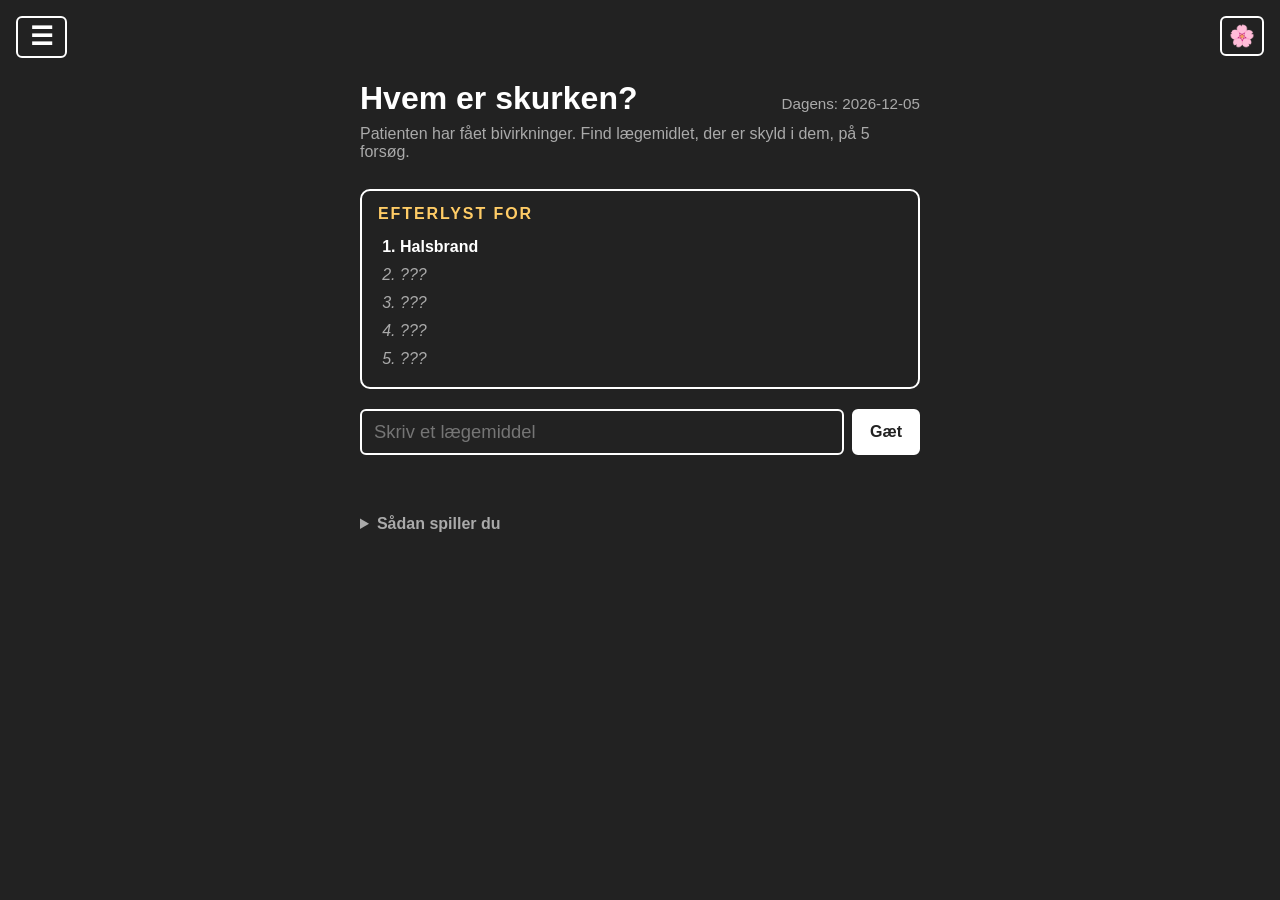
<file: skurken.html>
<!DOCTYPE html>
<html lang="da">
<head>
    <meta charset="UTF-8">
    <meta name="viewport" content="width=device-width, initial-scale=1.0">
    <title>Hvem er skurken?</title>
    <link rel="stylesheet" href="style.css">
    <script src="tema.js"></script>
    <link rel="stylesheet" href="spil.css">
    <script src="menu.js" defer></script>
    <script src="spil.js"></script>
    <script src="pilledle-data.js"></script>
    <script src="pilledle-officiel.js"></script>
    <script src="skurken-data.js"></script>
    <style>
        .efterlyst { border: 2px solid var(--tekst-farve); border-radius: 10px; padding: 14px 16px; margin: 16px 0; }
        .efterlyst h2 { margin: 0 0 10px; font-size: 1rem; letter-spacing: 0.12em; text-transform: uppercase; color: var(--advarsel); }
        .efterlyst ol { margin: 0; padding-left: 22px; }
        .efterlyst li { padding: 5px 0; font-weight: bold; }
        .efterlyst li.skjult { color: var(--dæmpet); font-weight: normal; font-style: italic; }
        .efterlyst li.ny { animation: ind 0.3s ease-out; }
    </style>
</head>
<body class="beregner">
    <main>
        <div class="spil-top">
            <h1>Hvem er skurken?</h1>
            <span class="tilstand" id="tilstand"></span>
        </div>
        <p class="undertitel">Patienten har fået bivirkninger. Find lægemidlet, der er skyld i dem, på 5 forsøg.</p>

        <div class="efterlyst"><h2>Efterlyst for</h2><ol id="bivirkninger"></ol></div>

        <div class="søg" id="søg">
            <form class="gæt-form" id="gæt-form" autocomplete="off">
                <input id="gæt-input" placeholder="Skriv et lægemiddel" aria-label="Dit gæt"
                       autocomplete="off" autocorrect="off" autocapitalize="off" spellcheck="false"
                       role="combobox" aria-autocomplete="list" aria-controls="forslag" aria-expanded="false">
                <button class="knap" type="submit" id="gæt-knap">Gæt</button>
            </form>
            <ul class="forslag" id="forslag" role="listbox" hidden></ul>
        </div>
        <p class="fejl" id="fejl" aria-live="polite"></p>

        <div id="slut"></div>
        <div id="gæt-liste"></div>

        <details class="regler">
            <summary>Sådan spiller du</summary>
            <p>Du ser én bivirkning. Gæt lægemidlet – hvert forkert gæt afslører en bivirkning mere (de bliver mere og mere karakteristiske). Ved hvert gæt ser du, om du har ramt rigtigt <strong>område</strong> (ATC-hovedgruppe) og <strong>klasse</strong>.</p>
            <p>Ny skurk hver dag ved midnat. Med “Øv dig” kan du spille flere.</p>
            <p>Bivirkningerne er forenklede udvalg af velkendte bivirkninger – til sjov og læring, ikke en klinisk opslagskilde.</p>
        </details>
    </main>

    <script>
        const MAKS = 5;
        const $ = id => document.getElementById(id);
        const iDag = datoNøgle();

        // Flet officielle handelsnavne ind, så alle mærker kan bruges som gæt
        if (typeof OFFICIEL !== 'undefined') {
            for (const p of PRÆPARATER) {
                const o = OFFICIEL.data[p.atc];
                if (!o) continue;
                const set = new Set(p.mærker.map(m => m.toLowerCase()));
                for (const m of o.mærker) if (!set.has(m.toLowerCase())) { set.add(m.toLowerCase()); p.mærker.push(m); }
            }
        }
        const SAGER = SKURKE.map(s => ({ ...s, præparat: PRÆPARATER.find(p => p.navn === s.navn) })).filter(s => s.præparat);
        let spil;

        function nytDagsspil() {
            spil = { tilstand: 'dag', sag: dagensElement(SAGER, 666, iDag), gæt: [], slut: null };
            for (const navn of lager('skurken-' + iDag) || []) registrér(navn, false);
        }
        function nytØvespil() {
            spil = { tilstand: 'øv', sag: tilfældigtAndet(SAGER, spil && spil.sag), gæt: [], slut: null };
        }
        function registrér(navn, gem = true) {
            spil.gæt.push(navn);
            if (navn === spil.sag.navn) spil.slut = 'vundet';
            else if (spil.gæt.length >= MAKS) spil.slut = 'tabt';
            if (gem && spil.tilstand === 'dag') {
                lager('skurken-' + iDag, spil.gæt);
                if (spil.slut) registrérResultat('skurken', iDag, spil.slut === 'vundet', spil.gæt.length);
            }
        }

        function sammenlign(navn) {
            const g = PRÆPARATER.find(p => p.navn === navn), s = spil.sag.præparat;
            return [
                { titel: 'Område', værdi: g.atc[0] + ' · ' + ATC_HOVEDGRUPPER[g.atc[0]], farve: g.atc[0] === s.atc[0] ? 'grøn' : 'grå' },
                { titel: 'Klasse', værdi: g.klasse, farve: g.klasse === s.klasse ? 'grøn' : (g.atc.slice(0, 4) === s.atc.slice(0, 4) ? 'gul' : 'grå') },
            ];
        }

        function delTekst() {
            const rækker = spil.gæt.map(n => n === spil.sag.navn ? '🟩🟩' : sammenlign(n).map(f => ({ grøn: '🟩', gul: '🟨', grå: '⬛' })[f.farve]).join(''));
            return 'Hvem er skurken? ' + (spil.tilstand === 'dag' ? iDag : '(øverunde)') + ' ' +
                (spil.slut === 'vundet' ? spil.gæt.length : 'X') + '/' + MAKS + '\n' + rækker.join('\n');
        }

        function vis() {
            const b = spil.sag.bivirkninger;
            const n = spil.slut ? b.length : Math.min(spil.gæt.length + 1, b.length);
            $('tilstand').textContent = spil.tilstand === 'dag' ? 'Dagens: ' + iDag : 'Øverunde';
            $('bivirkninger').innerHTML = b.map((x, i) =>
                i < n ? '<li class="' + (i === n - 1 && !spil.slut ? 'ny' : '') + '">' + x + '</li>' : '<li class="skjult">???</li>'
            ).join('');
            $('gæt-input').disabled = $('gæt-knap').disabled = !!spil.slut;
            $('fejl').textContent = '';
            $('gæt-liste').innerHTML = spil.gæt.slice().reverse().map((navn, i) =>
                '<div class="gæt' + (i === 0 ? ' ny' : '') + '"><div class="gæt-hoved"><span class="gæt-navn">' + (navn === spil.sag.navn ? '✓ ' : '✗ ') + navn + '</span></div>' +
                '<div class="felter to">' + sammenlign(navn).map(f =>
                    '<div class="felt-boks ' + f.farve + '"><small>' + f.titel + '</small><span>' + f.værdi + '</span></div>').join('') + '</div></div>'
            ).join('');

            if (!spil.slut) { $('slut').innerHTML = ''; return; }
            const p = spil.sag.præparat;
            $('slut').innerHTML = '<div class="slut"><h2>' +
                (spil.slut === 'vundet' ? '🕵️ Skurken fanget på ' + spil.gæt.length + ' forsøg!' : 'Skurken slap væk – det var ' + p.navn) + '</h2>' +
                '<table><tr><th>Lægemiddel</th><td>' + p.navn + '</td></tr>' +
                '<tr><th>Handelsnavne</th><td>' + p.mærker.slice(0, 6).join(', ') + '</td></tr>' +
                '<tr><th>Klasse</th><td>' + p.klasse + '</td></tr></table>' +
                '<div class="knapper"><button class="knap" id="del">Del resultat</button>' +
                '<button class="knap sekundær" id="øv">' + (spil.tilstand === 'dag' ? 'Øv dig med en ny' : 'Ny skurk') + '</button>' +
                (spil.tilstand === 'øv' ? '<button class="knap sekundær" id="tilbage">Tilbage til dagens</button>' : '') + '</div>' +
                (spil.tilstand === 'dag' ? statistikHTML('skurken') : '') + '</div>';
            delKnap($('del'), delTekst);
            $('øv').onclick = () => { nytØvespil(); vis(); };
            if ($('tilbage')) $('tilbage').onclick = () => { nytDagsspil(); vis(); };
        }

        lavForslag({
            felt: $('gæt-input'), liste: $('forslag'), form: $('gæt-form'), boks: $('søg'),
            elementer: PRÆPARATER,
            navn: p => p.navn,
            aliaser: p => p.mærker,
            deaktiveret: p => spil.gæt.includes(p.navn),
            låst: () => !!spil.slut,
            fejl: t => { $('fejl').textContent = t; },
            ingen: 'Ingen lægemidler matcher',
            vælg: p => { registrér(p.navn); vis(); },
        });

        nytDagsspil();
        vis();
    </script>
</body>
</html>
</file>
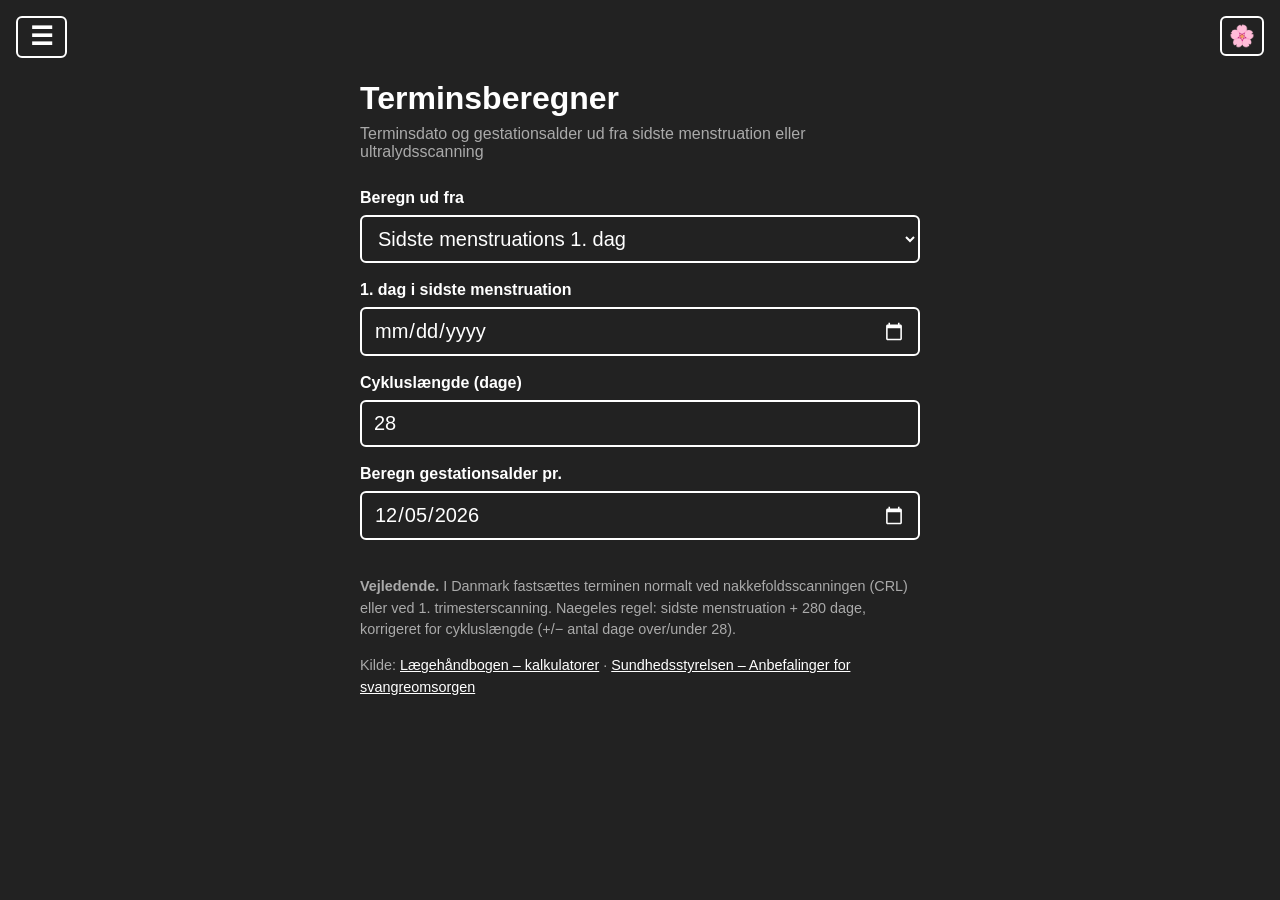
<file: termin.html>
<!DOCTYPE html>
<html lang="da">
<head>
    <meta charset="UTF-8">
    <meta name="viewport" content="width=device-width, initial-scale=1.0">
    <title>Terminsberegner</title>
    <link rel="stylesheet" href="style.css">
    <script src="tema.js"></script>
    <script src="menu.js" defer></script>
    <script src="beregn.js"></script>
</head>
<body class="beregner">
    <main>
        <h1>Terminsberegner</h1>
        <p class="undertitel">Terminsdato og gestationsalder ud fra sidste menstruation eller ultralydsscanning</p>

        <div class="felt">
            <label for="metode">Beregn ud fra</label>
            <select id="metode">
                <option value="sm">Sidste menstruations 1. dag</option>
                <option value="scan">Ultralydsscanning (nakkefold / tidlig scanning)</option>
            </select>
        </div>

        <div id="sm-felter">
            <div class="felt">
                <label for="smdato">1. dag i sidste menstruation</label>
                <input id="smdato" type="date">
            </div>
            <div class="felt">
                <label for="cyklus">Cykluslængde (dage)</label>
                <input id="cyklus" type="number" inputmode="numeric" min="20" max="45" step="1" value="28">
            </div>
        </div>

        <div id="scan-felter" hidden>
            <div class="felt">
                <label for="scandato">Scanningsdato</label>
                <input id="scandato" type="date">
            </div>
            <div class="felt">
                <span class="etiket">Gestationsalder ved scanning</span>
                <div class="valg">
                    <label class="afkryds">Uger <input id="scanuger" type="number" inputmode="numeric" min="4" max="42" step="1" style="width:90px" placeholder="12"></label>
                    <label class="afkryds">+ dage <input id="scandage" type="number" inputmode="numeric" min="0" max="6" step="1" style="width:90px" placeholder="3"></label>
                </div>
            </div>
        </div>

        <div class="felt">
            <label for="idag">Beregn gestationsalder pr.</label>
            <input id="idag" type="date">
        </div>

        <div id="resultat" class="resultat" aria-live="polite"></div>

        <footer>
            <p><strong>Vejledende.</strong> I Danmark fastsættes terminen normalt ved nakkefoldsscanningen (CRL) eller ved 1. trimesterscanning. Naegeles regel: sidste menstruation + 280 dage, korrigeret for cykluslængde (+/− antal dage over/under 28).</p>
            <p>Kilde: <a href="https://www.sundhed.dk/sundhedsfaglig/laegehaandbogen/undersoegelser-og-proever/kalkulatorer/" target="_blank" rel="noopener">Lægehåndbogen – kalkulatorer</a> · <a href="https://www.sst.dk/da/udgivelser/2021/anbefalinger-for-svangreomsorgen" target="_blank" rel="noopener">Sundhedsstyrelsen – Anbefalinger for svangreomsorgen</a></p>
        </footer>
    </main>

    <script>
        const resultat = document.getElementById('resultat');
        const DAG = 86400000;

        // Datoer behandles som UTC-midnat for at undgå sommertids-forskydninger
        function læsDato(id) {
            const v = document.getElementById(id).value;
            if (!v) return null;
            const [å, m, d] = v.split('-').map(Number);
            return Date.UTC(å, m - 1, d);
        }
        function datoTekst(ms) {
            return new Date(ms).toLocaleDateString('da-DK', { weekday: 'long', day: 'numeric', month: 'long', year: 'numeric', timeZone: 'UTC' });
        }
        function ga(dage) { return Math.floor(dage / 7) + '+' + (dage % 7); }

        // Sæt "i dag" som standard
        const nu = new Date();
        document.getElementById('idag').value = nu.getFullYear() + '-' + String(nu.getMonth() + 1).padStart(2, '0') + '-' + String(nu.getDate()).padStart(2, '0');

        function beregn() {
            const scan = document.getElementById('metode').value === 'scan';
            document.getElementById('sm-felter').hidden = scan;
            document.getElementById('scan-felter').hidden = !scan;

            let termin;
            if (!scan) {
                const sm = læsDato('smdato');
                const cyklus = læsTal('cyklus');
                if (sm === null) { resultat.innerHTML = ''; return; }
                if (isNaN(cyklus) || cyklus < 20 || cyklus > 45) return visBesked(resultat, 'Cykluslængden skal være mellem 20 og 45 dage.');
                termin = sm + (280 + (cyklus - 28)) * DAG;
            } else {
                const sd = læsDato('scandato');
                const uger = læsTal('scanuger');
                const dage = isNaN(læsTal('scandage')) ? 0 : læsTal('scandage');
                if (sd === null || isNaN(uger)) { resultat.innerHTML = ''; return; }
                if (uger < 4 || uger > 42 || dage < 0 || dage > 6) return visBesked(resultat, 'Angiv gestationsalder som uger (4–42) + dage (0–6).');
                termin = sd + (280 - (uger * 7 + dage)) * DAG;
            }

            const rækker = [['Terminsdato', datoTekst(termin)]];
            const idag = læsDato('idag');
            if (idag !== null) {
                const gaDage = 280 - Math.round((termin - idag) / DAG);
                if (gaDage < 0) rækker.push(['Gestationsalder', 'Før 1. dag i sidste menstruation']);
                else {
                    rækker.push(['Gestationsalder', ga(gaDage) + ' (' + gaDage + ' dage)']);
                    rækker.push(['Trimester', gaDage < 14 * 7 ? '1. trimester' : gaDage < 28 * 7 ? '2. trimester' : '3. trimester']);
                    if (gaDage > 280) rækker.push(['Overbåren', (gaDage - 280) + ' dage over termin']);
                }
            }
            rækker.push(['Nakkefoldsscanning (11+2–14+0)', datoTekst(termin - (280 - 79) * DAG) + ' – ' + datoTekst(termin - (280 - 98) * DAG)]);
            rækker.push(['Misdannelsesscanning (ca. 18+0–20+6)', datoTekst(termin - (280 - 126) * DAG) + ' – ' + datoTekst(termin - (280 - 146) * DAG)]);
            visTabel(resultat, rækker);
        }
        bindAlle(beregn);
    </script>
</body>
</html>
</file>
<file: style.css>
/* --- KONTROLPANEL --- */
:root {
    /* Ret disse variabler for at ændre designet på alle sider */
    --baggrunds-farve: #222222;
    --tekst-farve:     #ffffff;
    --skrifttype:      'Arial', sans-serif;
    --dæmpet:          #aaaaaa;
    --advarsel:        #ffcc66;
    --linje:           #444444;
}

body {
    background-color: var(--baggrunds-farve);
    color: var(--tekst-farve);
    font-family: var(--skrifttype);
    margin: 0;
}

/* --- HAMBURGER-MENU (indsættes af menu.js) --- */
.menu {
    position: fixed;
    top: 16px;
    left: 16px;
    z-index: 10;
    text-align: left;
}
.menu summary {
    list-style: none;
    cursor: pointer;
    padding: 6px 12px;
    font-size: 1.6rem;
    line-height: 1;
    border: 2px solid var(--tekst-farve);
    border-radius: 6px;
    font-weight: bold;
    user-select: none;
    background: var(--baggrunds-farve);
}
.menu summary::-webkit-details-marker { display: none; }
.menu[open] summary { background: var(--tekst-farve); color: var(--baggrunds-farve); }
.menu nav {
    position: absolute;
    left: 0;
    margin-top: 6px;
    min-width: min(290px, calc(100vw - 32px));
    max-height: calc(100vh - 90px);
    max-height: calc(100dvh - 90px);   /* iOS: den faktisk synlige højde, uden Safaris værktøjslinjer */
    overflow-y: auto;
    -webkit-overflow-scrolling: touch;
    overscroll-behavior: contain;
    padding-bottom: env(safe-area-inset-bottom);
    background: var(--baggrunds-farve);
    border: 2px solid var(--tekst-farve);
    border-radius: 6px;
}
.menu nav .gruppe {
    padding: 10px 16px 4px;
    font-size: 0.75rem;
    text-transform: uppercase;
    letter-spacing: 0.08em;
    color: var(--dæmpet);
}
.menu nav a {
    display: block;
    padding: 9px 16px;
    color: var(--tekst-farve);
    text-decoration: none;
}
.menu nav a:hover, .menu nav a:focus { background: var(--tekst-farve); color: var(--baggrunds-farve); }
.menu nav a[aria-current="page"] { font-weight: bold; }

/* --- BEREGNER-SIDER --- */
body.beregner {
    padding: 80px 16px 40px;
    min-height: 100vh;
    box-sizing: border-box;
}
.beregner main { max-width: 560px; margin: 0 auto; }
.beregner h1 { font-size: 2rem; margin: 0 0 8px; }
.beregner h2 { font-size: 1.25rem; margin: 32px 0 12px; }
.undertitel { color: var(--dæmpet); margin: 0 0 28px; }

.felt { margin-bottom: 18px; }
.felt > label, .felt > .etiket { display: block; font-weight: bold; margin-bottom: 8px; }
.beregner input[type="number"], .beregner input[type="date"], .beregner select {
    width: 100%;
    box-sizing: border-box;
    font-size: 1.25rem;
    padding: 10px 12px;
    border: 2px solid var(--tekst-farve);
    border-radius: 6px;
    background: var(--baggrunds-farve);
    color: var(--tekst-farve);
    font-family: inherit;
    color-scheme: dark;
}
.valg { display: flex; flex-wrap: wrap; gap: 8px 20px; }
.afkryds { display: flex; gap: 10px; align-items: flex-start; font-weight: normal; margin: 10px 0; }
.afkryds input { width: 20px; height: 20px; flex: none; margin: 0; }
.afkryds small { color: var(--dæmpet); display: block; }

.resultat { margin-top: 28px; }
.beregner table { width: 100%; border-collapse: collapse; }
.beregner th, .beregner td { text-align: left; padding: 12px 8px; border-bottom: 1px solid var(--linje); vertical-align: top; }
.beregner th { font-weight: normal; color: var(--dæmpet); width: 45%; }
.beregner td { font-weight: bold; font-size: 1.1rem; }
.stortal { font-size: 2.5rem; font-weight: bold; margin: 0; }
.besked { padding: 16px; border: 2px solid var(--advarsel); border-radius: 6px; color: var(--advarsel); }

.beregner footer { margin-top: 36px; font-size: 0.9rem; color: var(--dæmpet); line-height: 1.5; }
.beregner footer a { color: var(--tekst-farve); }

/* --- PINK MODE (slås til med 🌸-knappen, se menu.js og tema.js) --- */
:root[data-tema="pink"] {
    --baggrunds-farve: #ffe3ef;
    --tekst-farve:     #6b1240;
    --dæmpet:          #a8507f;
    --advarsel:        #d81b60;
    --linje:           #f2b3cf;
    --grå:             #c98aa6;
}
:root[data-tema="pink"] .beregner input[type="number"],
:root[data-tema="pink"] .beregner input[type="date"],
:root[data-tema="pink"] .beregner select { color-scheme: light; }

.tema-knap {
    position: fixed;
    top: 16px;
    right: 16px;
    z-index: 10;
    width: 44px;
    height: 40px;
    padding: 0;
    font-size: 1.3rem;
    line-height: 1;
    cursor: pointer;
    border: 2px solid var(--tekst-farve);
    border-radius: 6px;
    background: var(--baggrunds-farve);
    touch-action: manipulation;
}
.tema-knap[aria-pressed="true"] { background: var(--tekst-farve); }
</file>
<file: spil.css>
/* Fælles stil til spillene (bruges sammen med style.css) */
:root {
    --grøn: #538d4e;
    --gul: #b59f3b;
    --blå: #4a7bc4;
    --lilla: #8a5cc2;
    --rød: #b5443b;
    --grå: #3a3a3c;
}

.spil-top { display: flex; justify-content: space-between; align-items: baseline; gap: 12px; flex-wrap: wrap; }
.tilstand { color: var(--dæmpet); font-size: 0.95rem; }

/* Knapper */
.knap {
    font: inherit; font-weight: bold; cursor: pointer;
    padding: 10px 16px; border-radius: 6px;
    border: 2px solid var(--tekst-farve);
    background: var(--tekst-farve); color: var(--baggrunds-farve);
    touch-action: manipulation;
}
.knap.sekundær { background: transparent; color: var(--tekst-farve); }
.knap:disabled { opacity: 0.4; cursor: default; }
.knapper { display: flex; gap: 8px; flex-wrap: wrap; margin-top: 12px; }

/* Gæt-felt med forslagsliste */
.søg { position: relative; margin: 20px 0 8px; scroll-margin-top: 12px; }
.gæt-form { display: flex; gap: 8px; }
.gæt-form input {
    flex: 1; min-width: 0;
    font-size: 1.15rem; padding: 10px 12px;
    border: 2px solid var(--tekst-farve); border-radius: 6px;
    background: var(--baggrunds-farve); color: var(--tekst-farve); font-family: inherit;
}
.forslag {
    position: absolute; left: 0; right: 0; top: calc(100% + 6px); z-index: 5;
    margin: 0; padding: 0; list-style: none;
    max-height: min(50vh, 320px); max-height: min(50dvh, 320px); overflow-y: auto; -webkit-overflow-scrolling: touch; overscroll-behavior: contain;
    background: var(--baggrunds-farve); border: 2px solid var(--tekst-farve); border-radius: 6px;
    box-shadow: 0 8px 24px rgba(0, 0, 0, 0.5);
}
.forslag[hidden] { display: none; }
.forslag li {
    min-height: 44px; box-sizing: border-box; padding: 8px 12px; cursor: pointer;
    display: flex; flex-direction: column; justify-content: center;
    border-bottom: 1px solid var(--linje);
}
.forslag li:last-child { border-bottom: none; }
.forslag li b { font-size: 1rem; }
.forslag li small { color: var(--dæmpet); font-size: 0.8rem; margin-top: 2px; }
.forslag li.aktiv, .forslag li:hover { background: var(--tekst-farve); color: var(--baggrunds-farve); }
.forslag li.aktiv small, .forslag li:hover small { color: #555; }
.forslag li.gættet { opacity: 0.35; cursor: default; text-decoration: line-through; }
.forslag li.gættet:hover { background: none; color: inherit; }
.forslag .tom { color: var(--dæmpet); cursor: default; }
.fejl { color: var(--advarsel); min-height: 1.4em; margin: 0 0 8px; font-size: 0.95rem; }

/* Ledetråde-boks */
.ledetråde { margin: 8px 0 20px; padding: 12px 14px; border: 1px dashed var(--linje); border-radius: 6px; color: var(--dæmpet); font-size: 0.95rem; }
.ledetråde strong { color: var(--tekst-farve); }
.ledetråde p { margin: 4px 0; }

/* Gæt med farvede felter */
.gæt { margin-bottom: 16px; }
.gæt.ny { animation: ind 0.3s ease-out; }
@keyframes ind { from { opacity: 0; transform: translateY(6px); } to { opacity: 1; transform: none; } }
.gæt-hoved { display: flex; justify-content: space-between; align-items: center; gap: 8px; margin-bottom: 6px; }
.gæt-navn { font-weight: bold; font-size: 1.1rem; }
.felter { display: grid; grid-template-columns: repeat(3, minmax(0, 1fr)); gap: 6px; }
.felter.to { grid-template-columns: repeat(2, minmax(0, 1fr)); }
.felt-boks {
    border-radius: 6px; padding: 8px; min-height: 58px;
    background: var(--grå); color: #fff;
    display: flex; flex-direction: column; justify-content: space-between;
    overflow-wrap: break-word; hyphens: auto;
}
.felt-boks small { font-size: 0.68rem; opacity: 0.85; text-transform: uppercase; letter-spacing: 0.04em; }
.felt-boks span { font-size: 0.8rem; font-weight: bold; line-height: 1.2; }
.felt-boks.grøn { background: var(--grøn); }
.felt-boks.gul { background: var(--gul); }
.felt-boks small::before { margin-right: 4px; }
.felt-boks.grøn small::before { content: '✓'; }
.felt-boks.gul small::before { content: '≈'; }
.felt-boks.grå small::before { content: '✗'; }

/* Slutskærm og statistik */
.slut { margin: 24px 0; padding: 16px; border: 2px solid var(--tekst-farve); border-radius: 8px; }
.slut h2 { margin: 0 0 8px; }
.slut table { margin: 12px 0; }
.statistik { display: grid; grid-template-columns: repeat(4, 1fr); gap: 8px; text-align: center; margin-top: 16px; }
.statistik b { display: block; font-size: 1.6rem; }
.statistik span { font-size: 0.75rem; color: var(--dæmpet); }

/* Regler */
.regler summary { cursor: pointer; font-weight: bold; }
.regler { margin-top: 28px; color: var(--dæmpet); line-height: 1.5; }
.farve { display: inline-block; width: 12px; height: 12px; border-radius: 2px; vertical-align: middle; }

[hidden] { display: none !important; }
</file>
